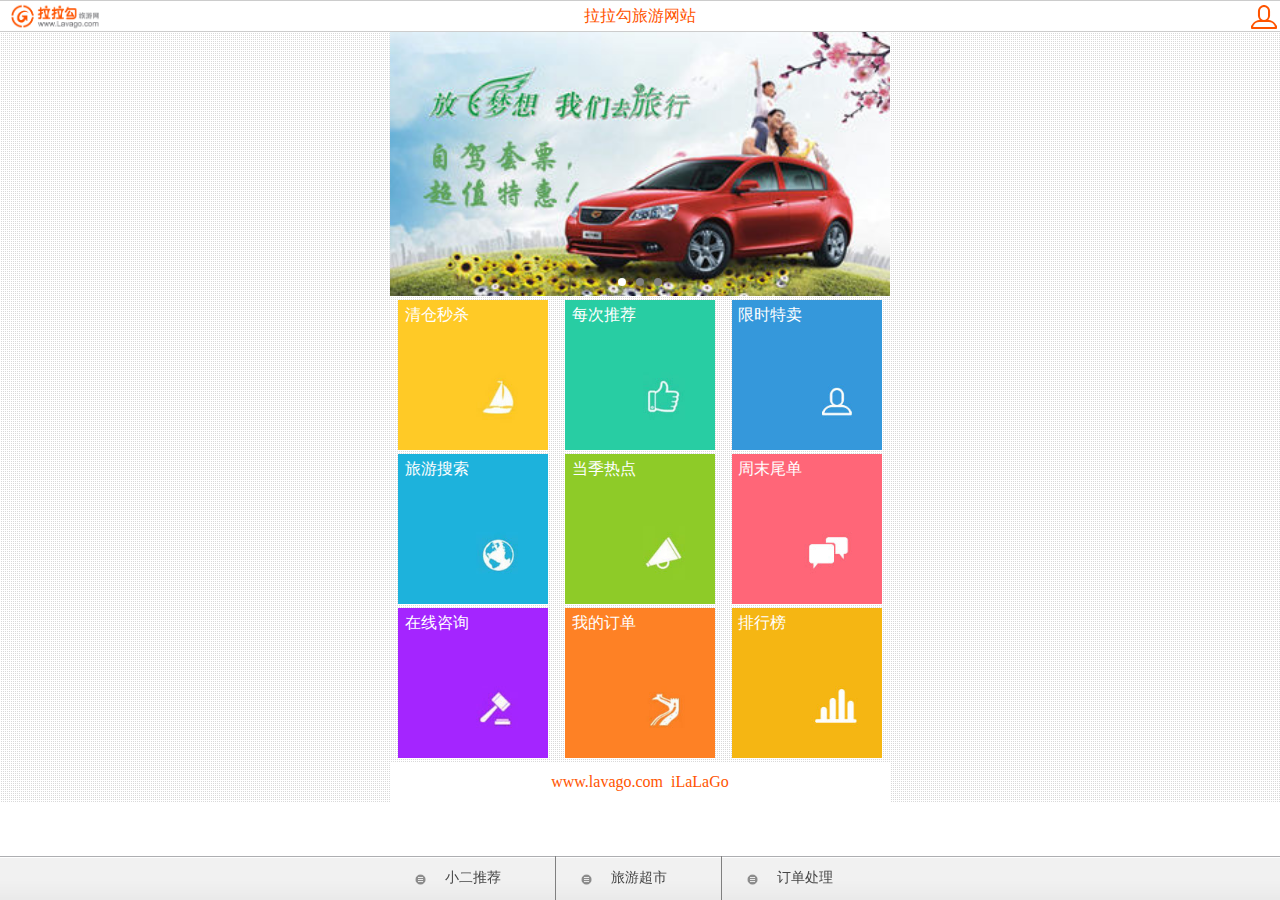
<file: index.html>
<!DOCTYPE html>
<html lang="en">
<head>
	<meta charset="UTF-8">
	<meta name="viewport" content="width=device-width,initial-scale=1,minimum-scale=1,maximum-scale=1,user-scalable=no" />
	<title>拉拉勾旅游网站首页</title>
	<link rel="stylesheet" type="text/css" href="css/swiper.min.css">
	<link rel="stylesheet" type="text/css" href="css/index.css">
</head>
<body>
<!-- 头部 -->
	<div class="header">
		<div class="logo"><img src="images/y_logomain.jpg" /></div>
		<div class="wenzi"><a href="#">拉拉勾旅游网站</a></div>
		<div class="user"><a href="login.html"><img src="images/userlogin.png" /></a></div>
	</div>
<!-- content -->
	<div class="content">
		<div class="banner">
			<div class="swiper-container swiper1">
			   	<div class="swiper-wrapper">
			    	<div class="swiper-slide"><a href="#"><img src="images/banner1.jpg" /></a></div>
					<div class="swiper-slide"><a href="#"><img src="images/banner2.jpg" /></a></div>
					<div class="swiper-slide"><a href="#"><img src="images/banner3.jpg" /></a></div>
				</div>
				<!-- 添加点点 -->
				<div class="swiper-pagination"></div>
			</div>
		</div>
		<div class="content_zj">
			<div><a href="miaosha.html"><span>清仓秒杀</span><img src="images/1.jpg" /></a></div>
			<div><a href="tuijian.html"><span>每次推荐</span><img src="images/2.jpg" /></a></div>
			<div><a href="xianshitemai.html"><span>限时特卖</span><img src="images/3.jpg" /></a></div>
		</div>
		<div class="content_zj">
			<div><a href="lvyousearch.html"><span>旅游搜索</span><img src="images/4.jpg" /></a></div>
			<div><a href="rendain.html"><span>当季热点</span><img src="images/5.jpg" /></a></div>
			<div><a href="zhoumoshuaidan.html"><span>周末尾单</span><img src="images/6.jpg" /></a></div>
		</div>
		<div class="content_zj">
			<div><a href="linezixun.html"><span>在线咨询</span><img src="images/7.jpg" /></a></div>
			<div><a href="login.html"><span>我的订单</span><img src="images/8.jpg" /></a></div>
			<div><a href="paihangbang.html"><span>排行榜</span><img src="images/9.jpg" /></a></div>
		</div>
		<div class="wangzhi">www.lavago.com&nbsp;&nbsp;iLaLaGo</div>
	</div>
	<div class="footer">
		<div class="menu">
			<div>
				<ul class="menu2">
					<li><a href="miaosha.html">清仓秒杀</a></li>
					<li><a href="tuijian.html">每次推荐</a></li>
					<li><a href="xianshitemai.html">限时特卖</a></li>
					<li><a href="lvyousearch.html">旅游搜索</a></li>
				</ul>
				<a href="#" class="menu1"><img src='images/coin.png'/>小二推荐</a>
			</div>
			<div class="menu_kk">
				<ul class="menu2">
					<li><a href="zijiatemai.html">自驾特卖</a></li>
					<li><a href="rendain.html">当季热点</a></li>
					<li><a href="xianshitemai.html">限时抢购</a></li>
										<li><a href="paihangbang.html">排行榜</a></li>
				</ul>
				<a href="#" class="menu1"><img src='images/coin.png'/>旅游超市</a>
			</div>
			<div>
				<ul class="menu2">
					<li><a href="linezixun.html">在线咨询</a></li>
					<li><a href="login.html">我的订单</a></li>
					<li><a href="paihangbang.html">排行榜</a></li>
					<li><a href="zhoumoshuaidan.html">周末尾单</a></li>
				</ul>
				<a href="#" class="menu1"><img src='images/coin.png'/>订单处理</a>
			</div>
		</div>
	</div>
	<div class="TOtop"><img src="images/toTop.png"></div>
	<div class="fotter"></div>
</body>
    <script type="text/javascript" src="js/swiper.jquery.min.js" ></script>
	<script type="text/javascript" src="js/swiper.min.js" ></script>
	<script type="text/javascript" src='js/ziding_jquery.js'></script>
	<script type="text/javascript" src='js/banner.js'></script>
</html>
</file>
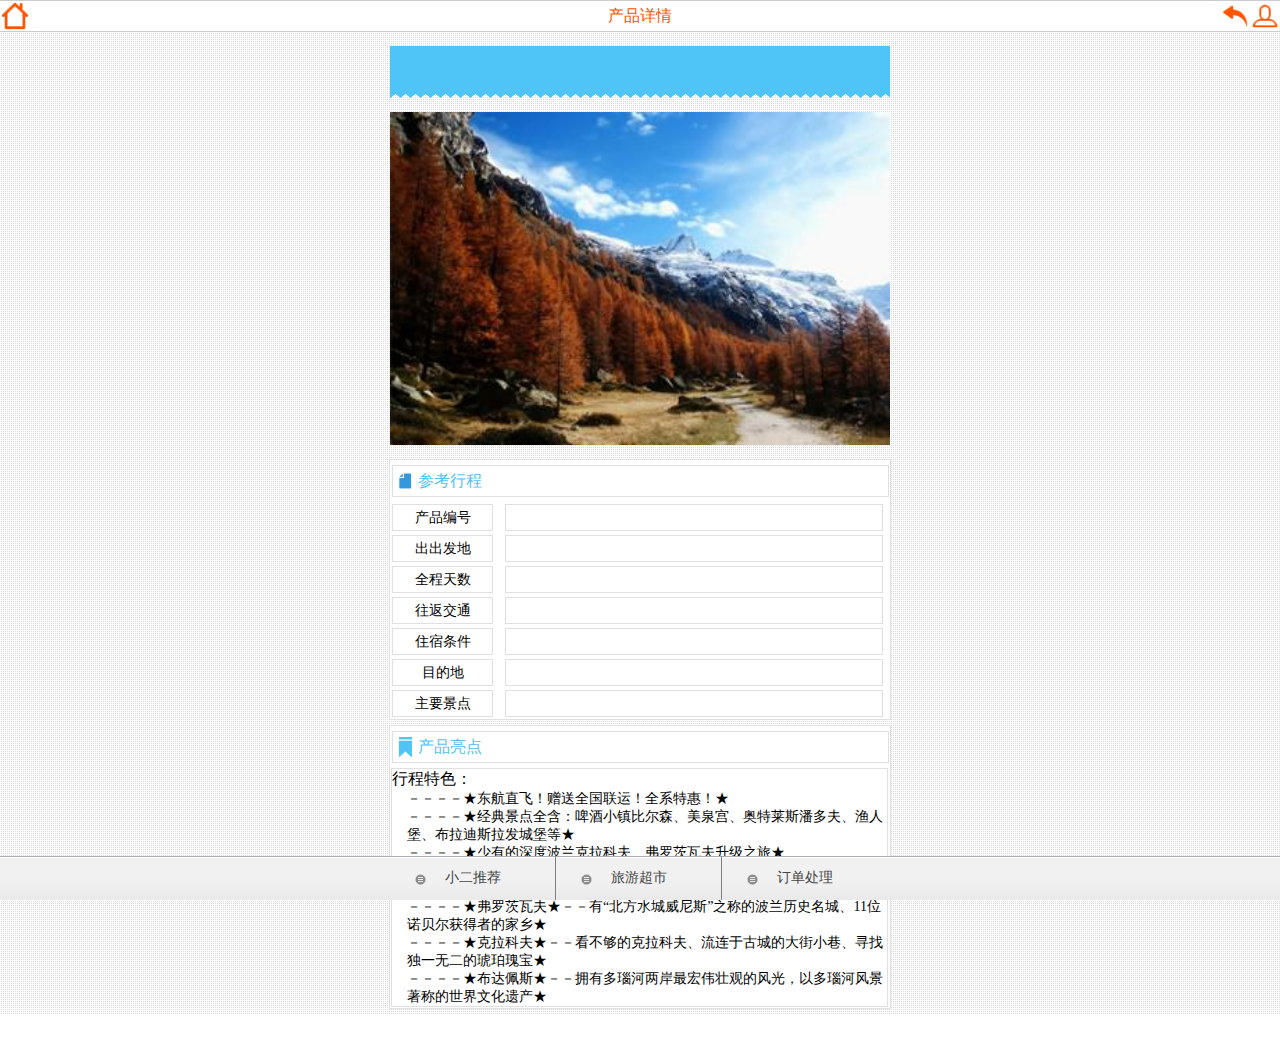
<file: changpin.html>
<!DOCTYPE html>
<html lang="en">
<head>
	<meta charset="UTF-8">
	<meta name="viewport" content="width=device-width,initial-scale=1,minimum-scale=1,maximum-scale=1,user-scalable=no" />
	<title>产品详情</title>
	<link rel="stylesheet" type="text/css" href="css/publiheader.css">
	<link rel="stylesheet" type="text/css" href="css/chanpin.css">
</head>
<body>
	<div class="header">
		<div class="logo"><a href="index.html"><img src="images/home.png" /></a></div>
		<div class="wenzi"><a href="#">产品详情</a></div>
		<div class="user"><a href="index.html"><img src="images/goback.png" /></a><a href="login.html"><img src="images/userlogin.png" /></a></div>
	</div>
<!-- content -->
	<div class="content">
		<div class="tilte"></div>
		<div class="tupain">
			<div class="tu">
				<a href="#"><img src="images/ms1.jpg" /></a>
			</div>
		</div>
		<ul class="lists">
			<li class="cp1"><span class="tb4"></span><a href="#">参考行程</a></li>
				<div class="cp2">
					<div class="cp2_2">
						<div class="cp2_left">产品编号</div>
						<div class="cp2_right"><a href="#"></a></div>
						<div class="cp2_left">出出发地</div>
						<div class="cp2_right"><a href="#"></a></div>
						<div class="cp2_left">全程天数</div>
						<div class="cp2_right"><a href="#"></a></div>
						<div class="cp2_left">往返交通</div>
						<div class="cp2_right"><a href="#"></a></div>
						<div class="cp2_left">住宿条件</div>
						<div class="cp2_right"><a href="#"></a></div>
						<div class="cp2_left">目的地</div>
						<div class="cp2_right"><a href="#"></a></div>
						<div class="cp2_left">主要景点</div>
						<div class="cp2_right"><a href="#"></a></div>
					</div>
				</div>
		</ul>
		<ul class="lists">
			<li class="cp1"><span class="tb2"></span><a href="#">产品亮点</a></li>
				<div class="cp2_1">
						<p>行程特色：</p>
						<p class="tese">
					  －－－－★东航直飞！赠送全国联运！全系特惠！★</br>
					  －－－－★经典景点全含：啤酒小镇比尔森、美泉宫、奥特莱斯潘多夫、渔人堡、布拉迪斯拉发城堡等★</br>
					  －－－－★少有的深度波兰克拉科夫、弗罗茨瓦夫升级之旅★</br>
					  －－－－★克鲁姆洛夫★－－探访欧洲最美中世纪古镇★</br>
					  －－－－★建筑博物馆布拉格★－－游历整座世界文化遗产城★</br>
					  －－－－★弗罗茨瓦夫★－－有“北方水城威尼斯”之称的波兰历史名城、11位诺贝尔获得者的家乡★</br>
					  －－－－★克拉科夫★－－看不够的克拉科夫、流连于古城的大街小巷、寻找独一无二的琥珀瑰宝★</br>
					  －－－－★布达佩斯★－－拥有多瑙河两岸最宏伟壮观的风光，以多瑙河风景著称的世界文化遗产★</p>
					</div>
				</div>
		</ul>
		<!-- 
		<ul class="lists">
			<li class="cp1"><span class="tb3"></span><a href="#">开班价格</a></li>
				<div class="cp2">
					<div class="cp2_2">
						<div class="cp2_left">gahfdahdfd</div>
						<div class="cp2_right">hdfhdfhaetjg</div>
					</div>
				</div>
			</li>
		</ul>
		<ul class="lists">
			<li class="cp1"><span class="tb4"></span><a href="#">参考行程</a></li>
				<div class="cp2">
					<div class="cp2_2">
						<div class="cp2_left">gahfdahdfd</div>
						<div class="cp2_right">hdfhdfhaetjg</div>
					</div>
				</div>
			</li>
		</ul> -->
	</div>
<!-- 底部 -->
	<div class="footer">
		<div class="menu">
			<div>
				<ul class="menu2">
					<li><a href="miaosha.html">清仓秒杀</a></li>
					<li><a href="tuijian.html">每次推荐</a></li>
					<li><a href="xianshitemai.html">限时特卖</a></li>
					<li><a href="lvyousearch.html">旅游搜索</a></li>
				</ul>
				<a href="#" class="menu1"><img src='images/coin.png'/>小二推荐</a>
			</div>
			<div class="menu_kk">
				<ul class="menu2">
					<li><a href="zijiatemai.html">自驾特卖</a></li>
					<li><a href="rendain.html">当季热点</a></li>
					<li><a href="xianshitemai.html">限时抢购</a></li>
										<li><a href="paihangbang.html">排行榜</a></li>
				</ul>
				<a href="#" class="menu1"><img src='images/coin.png'/>旅游超市</a>
			</div>
			<div>
				<ul class="menu2">
					<li><a href="linezixun.html">在线咨询</a></li>
					<li><a href="login.html">我的订单</a></li>
					<li><a href="paihangbang.html">排行榜</a></li>
					<li><a href="zhoumoshuaidan.html">周末尾单</a></li>
				</ul>
				<a href="#" class="menu1"><img src='images/coin.png'/>订单处理</a>
			</div>
		</div>
	</div>
	<div class="fotter"></div>
</body>
	<script type="text/javascript" src='js/ziding_jquery.js'></script>
	<script type="text/javascript" src='js/dibu.js'></script>
	<script type="text/javascript" src='data/chanpin.js'></script>
	<script type="text/javascript">
		// 	$('.cp1').click(function(){
		// 		var nums = $(".cp2_right").index();
		// 		$.each(chanpin, function(i,item) {
		// 			console.log(chanpin[nums]);
				
		// 	});
		// })
		// var i = $('.cp2_right');
		// $.each(chanpin,function(i,item) {
		// 	var ins = $("<a>"+item+"</a>");
		// 	$('.cp2_right').append(ins);

			
		// });
			var i = $('.cp2_right');
		$.each(chanpin,function(i,item) {
			// $.each(item,function(j,obj) {
				creat(i,chanpin.result[i]);
			// });
		});
		function creat(i,item){
			var newdiv = $('<div class="cp2_right"><a href="#">'+item[i]+'</a></div>');
			$('cp2_2').append()
		}
		
	
		
		
		
	</script>
</html>
</file>
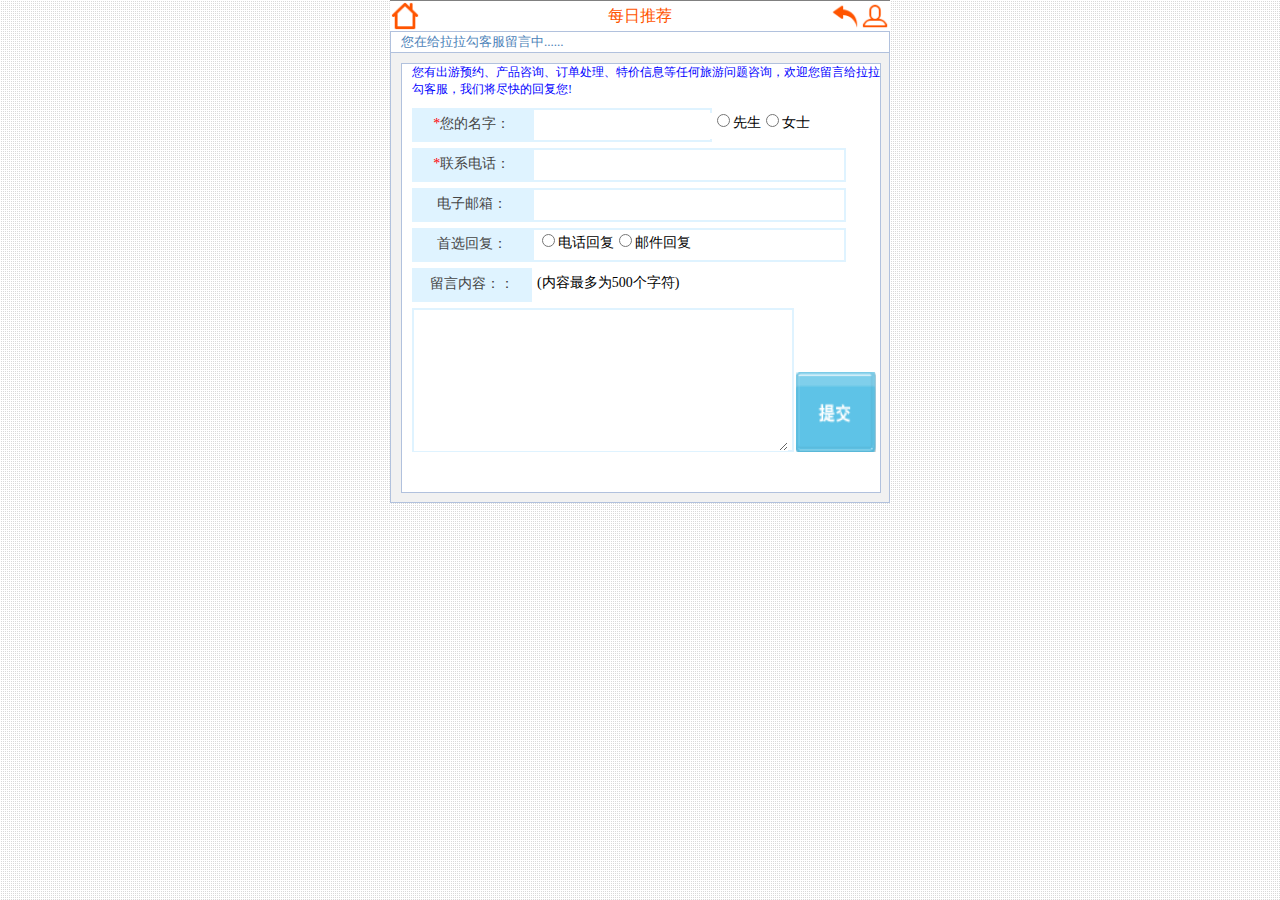
<file: linezixun.html>
<!DOCTYPE html>
<html lang="en">
<head>
	<meta charset="UTF-8">
	<meta name="viewport" content="width=device-width,initial-scale=1,minimum-scale=1,maximum-scale=1,user-scalable=no" />
	<title>在线留言</title>
	<link rel="stylesheet" type="text/css" href="css/linezixun.css">
</head>
<body>
<!-- 头部 -->
	<div class="bg">
		<div class="header">
			<div class="logo"><a href="index.html"><img src="images/home.png" /></a></div>
			<div class="wenzi"><a href="#">每日推荐</a></div>
			<div class="user"><a href="index.html"><img src="images/goback.png" /></a><a href="login.html"><img src="images/userlogin.png" /></a></div>
			<div class="zixuan">
			<div class="title"><a href="#">您在给拉拉勾客服留言中......</a></div>
				<div class="box">
					<div class="zi">您有出游预约、产品咨询、订单处理、特价信息等任何旅游问题咨询，欢迎您留言给拉拉勾客服，我们将尽快的回复您!</div>
					<div class="line">
						<div class="line_left"><span><font>*</font>您的名字：</span></div>
						<div class="inp1"><input type="text"></div>
						<div class="inp2"><input type="radio" name="sex" value="0">先生<input type="radio" name="sex" value="1">女士</div>
					</div>
					<div class="line">
						<div class="line_left"><span><font>*</font>联系电话：</span></div>
						<div class="inp1_1"><input type="text"></div>
					</div>
					<div class="line">
						<div class="line_left"><span>电子邮箱：</span></div>
						<div class="inp1_1"><input type="text"></div>
					</div>
					<div class="line">
						<div class="line_left"><span>首选回复：</span></div>
						<div class="inp1_1"><input type="text"></div>
						<div class="inp2_2"><input type="radio" name="sex" value="0">电话回复<input type="radio" name="sex" value="1">邮件回复</div>
					</div>
					<div class="line">
						<div class="line_left"><span>留言内容：：</span></div>
						<div class="inp2_2">(内容最多为500个字符)</div>
					</div>
					<div class="txt">
						<div class="tel">
							<textarea></textarea>
						</div>
						<div class="img"><img src="images/tj.gif"></div>
					</div>
				</div>
			</div>
		</div>
	</div>
</body>
</html>
</file>
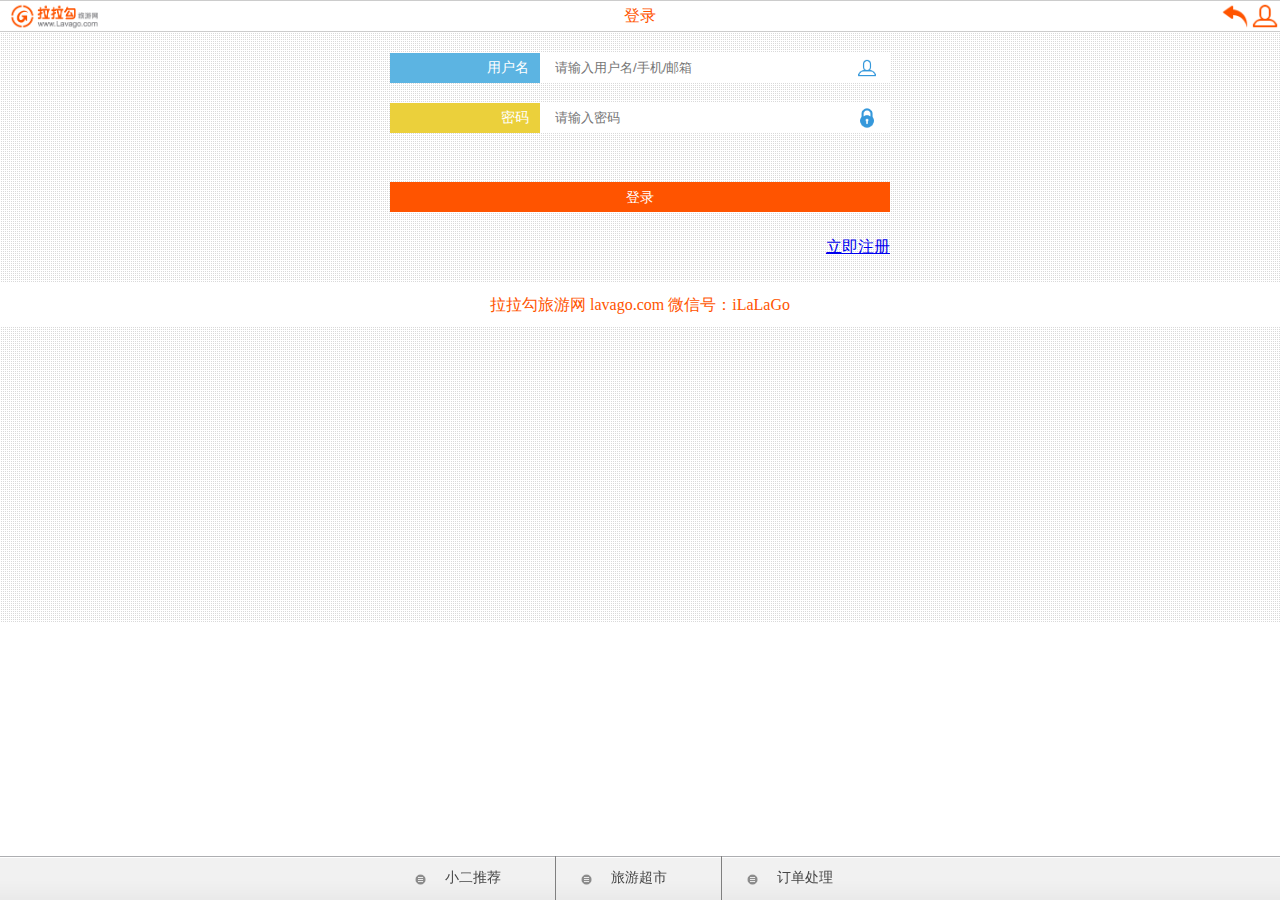
<file: login.html>
<!DOCTYPE html>
<html lang="en">
<head>
	<meta charset="UTF-8">
	<meta name="viewport" content="width=device-width,initial-scale=1,minimum-scale=1,maximum-scale=1,user-scalable=no" />
	<title>我的订单</title>
	<link rel="stylesheet" type="text/css" href="css/publiheader.css">
	<link rel="stylesheet" type="text/css" href="css/login.css">
</head>
<body>
<!-- 头部 -->
	<div class="header">
		<div class="logo"><a href="index.html"><img src="images/y_logomain.jpg" /></a></div>
		<div class="wenzi"><a href="#">登录</a></div>
		<div class="user"><a href="index.html"><img src="images/goback.png" /></a><a href="#"><img src="images/userlogin.png" /></a></div>
	</div>
<!-- content -->
	<div class="content">
	<ul class="info">
		<li ><div class="users"><span>用户名</span><input type="text" placeholder="请输入用户名/手机/邮箱"></div><span class="login"><img src="images/login.png"></span></li>
		<li><div class="pwd"><span>密码</span><input type="text" placeholder="请输入密码"></div><span class="pwdl"><img src="images/lock.png"></span></li>
		<li class="denglu"><a href="#">登录</a></li>
		<li class="zhuce"><a href="zhuce.html">立即注册</a></li>
	</ul>
	<!--  -->
		<div class="tz">
			<div class="tzcon">
				<a href="index.html">拉拉勾旅游网 lavago.com 微信号：iLaLaGo</a>
			</div>
		</div>
	</div>
<!-- 底部 -->
	<div class="footer">
		<div class="menu">
			<div>
				<ul class="menu2">
					<li><a href="miaosha.html">清仓秒杀</a></li>
					<li><a href="tuijian.html">每次推荐</a></li>
					<li><a href="xianshitemai.html">限时特卖</a></li>
					<li><a href="lvyousearch.html">旅游搜索</a></li>
				</ul>
				<a href="#" class="menu1"><img src='images/coin.png'/>小二推荐</a>
			</div>
			<div class="menu_kk">
				<ul class="menu2">
					<li><a href="zijiatemai.html">自驾特卖</a></li>
					<li><a href="rendain.html">当季热点</a></li>
					<li><a href="xianshitemai.html">限时抢购</a></li>
										<li><a href="paihangbang.html">排行榜</a></li>
				</ul>
				<a href="#" class="menu1"><img src='images/coin.png'/>旅游超市</a>
			</div>
			<div>
				<ul class="menu2">
					<li><a href="linezixun.html">在线咨询</a></li>
					<li><a href="login.html">我的订单</a></li>
					<li><a href="paihangbang.html">排行榜</a></li>
					<li><a href="zhoumoshuaidan.html">周末尾单</a></li>
				</ul>
				<a href="#" class="menu1"><img src='images/coin.png'/>订单处理</a>
			</div>
		</div>
	</div>
</body>
</html>
</file>
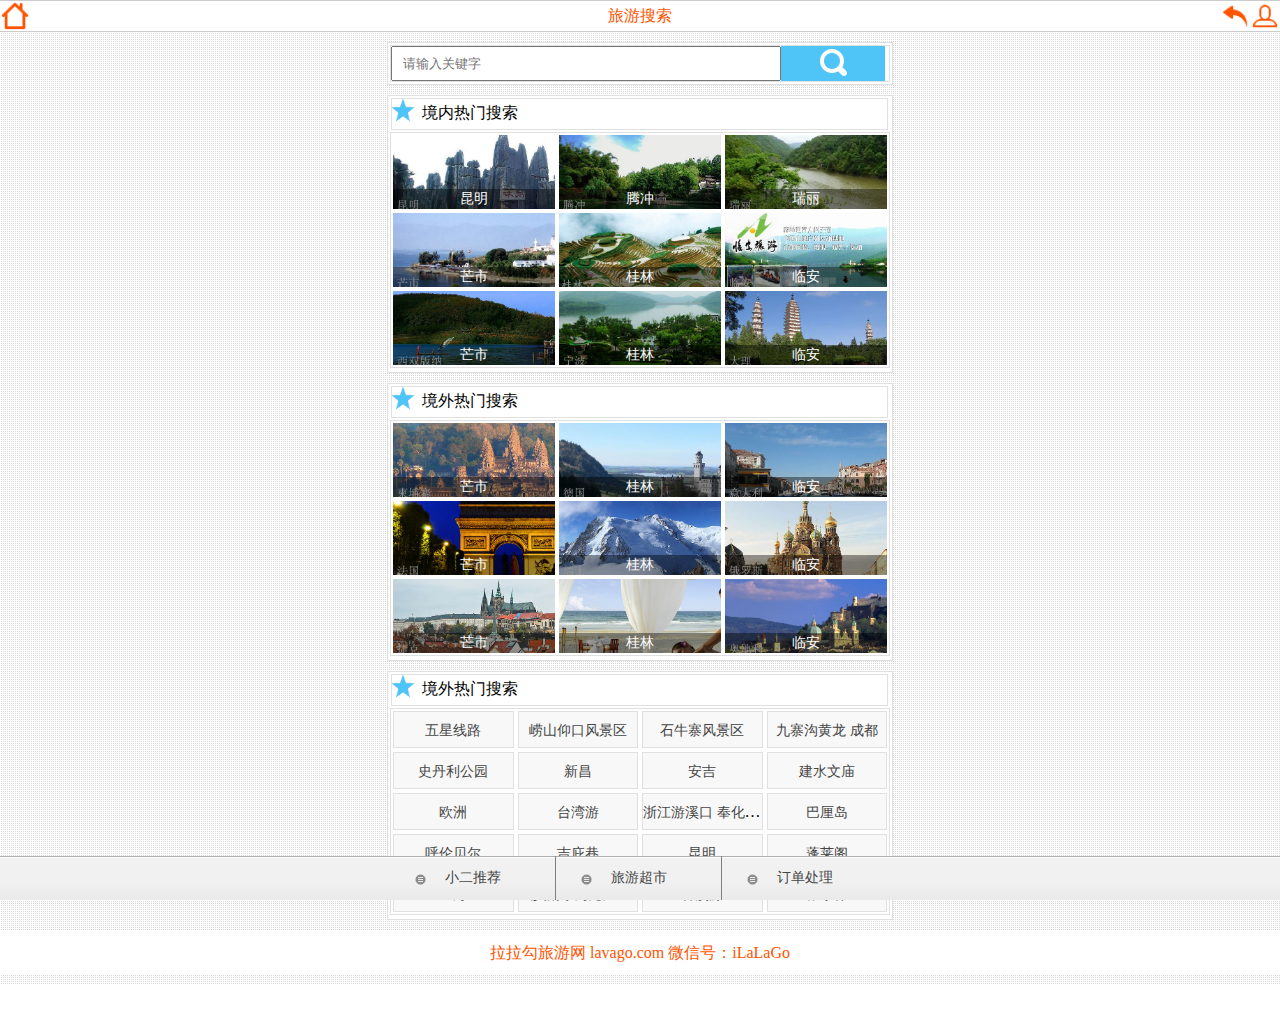
<file: lvyousearch.html>
<!DOCTYPE html>
<html lang="en">
<head>
	<meta charset="UTF-8">
	<meta name="viewport" content="width=device-width,initial-scale=1,minimum-scale=1,maximum-scale=1,user-scalable=no" />
	<title>旅游搜索</title>
	<link rel="stylesheet" type="text/css" href="css/lvyousearch.css">
	<link rel="stylesheet" type="text/css" href="css/publiheader.css">
</head>
<body>
	<div class="header">
		<div class="logo"><a href="index.html"><img src="images/home.png" /></a></div>
		<div class="wenzi"><a href="#">旅游搜索</a></div>
		<div class="user"><a href="index.html"><img src="images/goback.png" /></a><a href="login.html"><img src="images/userlogin.png" /></a></div>
	</div>
	<!-- content -->
	<div class="content">
		<div class="search">
			<div class="box">
				<input type="text" placeholder="请输入关键字">
				<div class="search_right"><img src="images/search4.png" /></div>
			</div>
		</div>
		<div class="search_box">
			<div class="title"><img src="images/hot.png"><span>境内热门搜索</span></div>
			<div class="search1">
				<div class="line">
					<a href="#"><div class="img"><img src="images/seach1.jpg"><span>昆明</span></div></a>
					<a href="#"><div class="img"><img src="images/search2.jpg"><span>腾冲</span></div></a>
					<a href="#"><div class="img"><img src="images/seach3.jpg"><span>瑞丽</span></div></a>
				</div>
				<div class="line">
					<a href="#"><div class="img"><img src="images/search4.jpg"><span>芒市</span></div></a>
					<a href="#"><div class="img"><img src="images/search5.jpg"><span>桂林</span></div></a>
					<a href="#"><div class="img"><img src="images/search6.jpg"><span>临安</span></div></a>
				</div>
				<div class="line">
					<a href="#"><div class="img"><img src="images/search7.jpg"><span>芒市</span></div></a>
					<a href="#"><div class="img"><img src="images/search8.jpg"><span>桂林</span></div></a>
					<a href="#"><div class="img"><img src="images/search9.jpg"><span>临安</span></div></a>
				</div>
			</div>
		</div>
		<div class="search_box">
			<div class="title"><img src="images/hot.png"><span>境外热门搜索</span></div>
			<div class="search1">
				<div class="line">
					<a href="#"><div class="img"><img src="images/search10.jpg"><span>芒市</span></div></a>
					<a href="#"><div class="img"><img src="images/search11.jpg"><span>桂林</span></div></a>
					<a href="#"><div class="img"><img src="images/search12.jpg"><span>临安</span></div></a>
				</div>
				<div class="line">
					<a href="#"><div class="img"><img src="images/search13.jpg"><span>芒市</span></div></a>
					<a href="#"><div class="img"><img src="images/search14.jpg"><span>桂林</span></div></a>
					<a href="#"><div class="img"><img src="images/search15.jpg"><span>临安</span></div></a>
				</div>
				<div class="line">
					<a href="#"><div class="img"><img src="images/search16.jpg"><span>芒市</span></div></a>
					<a href="#"><div class="img"><img src="images/search17.jpg"><span>桂林</span></div></a>
					<a href="#"><div class="img"><img src="images/search18.jpg"><span>临安</span></div></a>
				</div>
			</div>
		</div>
		<div class="search_box">
			<div class="title"><img src="images/hot.png"><span>境外热门搜索</span></div>
			<div class="search1">
				<div class="line_1">
					<div><a href="#">五星线路</a></div>
					<div><a href="#">崂山仰口风景区</a></div>
					<div><a href="#">石牛寨风景区</a></div>
					<div><a href="#">九寨沟黄龙 成都</a></div>
				</div>
				<div class="line_1">
					<div><a href="#">史丹利公园</a></div>
					<div><a href="#">新昌</a></div>
					<div><a href="#">安吉</a></div>
					<div><a href="#">建水文庙</a></div>
				</div>
				<div class="line_1">
					<div><a href="#">欧洲</a></div>
					<div><a href="#">台湾游</a></div>
					<div class="over"><a href="#">浙江游溪口 奉化 宁波 三日游</a></div>
					<div><a href="#">巴厘岛</a></div>
				</div>
				<div class="line_1">
					<div><a href="#">呼伦贝尔</a></div>
					<div><a href="#">吉庇巷</a></div>
					<div><a href="#">昆明</a></div>
					<div><a href="#">蓬莱阁</a></div>
				</div>
				<div class="line_1">
					<div><a href="#">上海</a></div>
					<div class="over"><a href="#">武义清水湾沁温泉凡尔赛宫</a></div>
					<div><a href="#">香溪源</a></div>
					<div><a href="#">张家界</a></div>
				</div>
			</div>
		</div>
		<div class="tz">
			<div class="tzcon">
				<a href="index.html">拉拉勾旅游网 lavago.com 微信号：iLaLaGo</a>
			</div>
		</div>
	</div>
	<!-- 底部 -->
	<div class="footer">
		<div class="menu">
			<div>
				<ul class="menu2">
					<li><a href="miaosha.html">清仓秒杀</a></li>
					<li><a href="tuijian.html">每次推荐</a></li>
					<li><a href="xianshitemai.html">限时特卖</a></li>
					<li><a href="lvyousearch.html">旅游搜索</a></li>
				</ul>
				<a href="#" class="menu1"><img src='images/coin.png'/>小二推荐</a>
			</div>
			<div class="menu_kk">
				<ul class="menu2">
					<li><a href="zijiatemai.html">自驾特卖</a></li>
					<li><a href="rendain.html">当季热点</a></li>
					<li><a href="xianshitemai.html">限时抢购</a></li>
										<li><a href="paihangbang.html">排行榜</a></li>
				</ul>
				<a href="#" class="menu1"><img src='images/coin.png'/>旅游超市</a>
			</div>
			<div>
				<ul class="menu2">
					<li><a href="linezixun.html">在线咨询</a></li>
					<li><a href="login.html">我的订单</a></li>
					<li><a href="paihangbang.html">排行榜</a></li>
					<li><a href="zhoumoshuaidan.html">周末尾单</a></li>
				</ul>
				<a href="#" class="menu1"><img src='images/coin.png'/>订单处理</a>
			</div>
		</div>
	</div>
	<div class="fotter"></div>
</body>
	<script type="text/javascript" src='js/ziding_jquery.js'></script>
	<script type="text/javascript" src='js/dibu.js'></script>
</html>
</file>
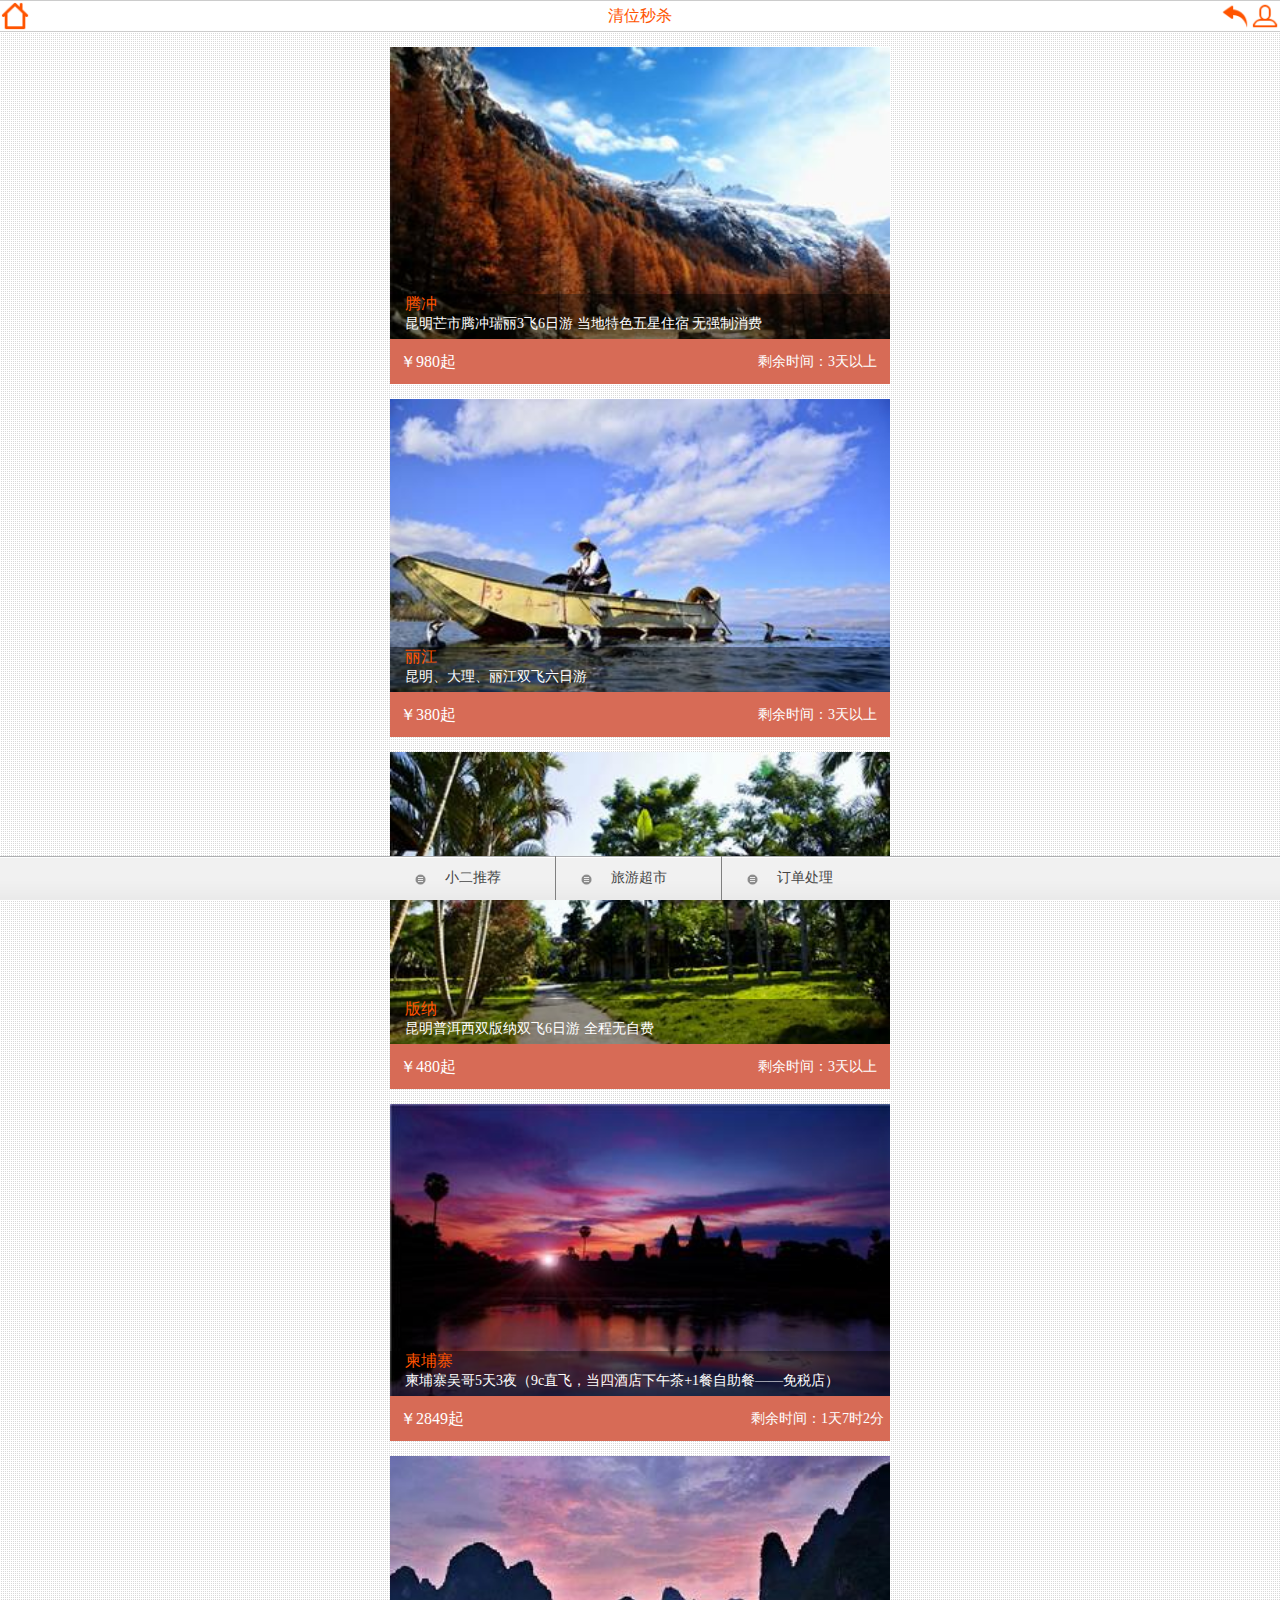
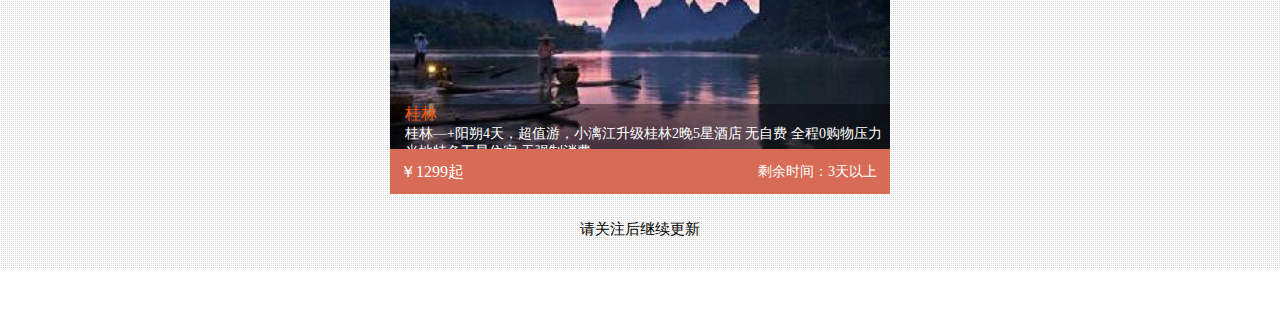
<file: miaosha.html>
<!DOCTYPE html>
<html lang="en">
<head>
	<meta charset="UTF-8">
	<meta name="viewport" content="width=device-width,initial-scale=1,minimum-scale=1,maximum-scale=1,user-scalable=no" />
	<title>清位秒杀</title>
	<link rel="stylesheet" type="text/css" href="css/miaosha.css">
	<link rel="stylesheet" type="text/css" href="css/publiheader.css">
</head>
<body>
	<div class="header">
		<div class="logo"><a href="index.html"><img src="images/home.png" /></a></div>
		<div class="wenzi"><a href="#">清位秒杀</a></div>
		<div class="user"><a href="index.html"><img src="images/goback.png" /></a><a href="login.html"><img src="images/userlogin.png" /></a></div>
	</div>
	<!-- content -->
	<div class="content">
		<ul class="ms">
			<li>
				<a href="#"><img src="images/ms1.jpg" /></a>
				<div class="jieshao">
					<span>腾冲</span>
					<p>昆明芒市腾冲瑞丽3飞6日游 当地特色五星住宿 无强制消费</p>
				</div>
				<div class="jiage">
					<div class="jiage_left"><p>￥980起</p></div>
					<div class="jiage_right">剩余时间：3天以上</div>
				</div>
			</li>
			<li>
				<a href="#"><img src="images/ms2.jpg" /></a>
				<div class="jieshao">
					<span>丽江</span>
					<p>昆明、大理、丽江双飞六日游</p>
				</div>
				<div class="jiage">
					<div class="jiage_left"><p>￥380起</p></div>
					<div class="jiage_right">剩余时间：3天以上</div>
				</div>
			</li>
			<li>
				<a href="#"><img src="images/ms3.jpg" /></a>
				<div class="jieshao">
					<span>版纳</span>
					<p>昆明普洱西双版纳双飞6日游 全程无自费</p>
				</div>
				<div class="jiage">
					<div class="jiage_left"><p>￥480起</p></div>
					<div class="jiage_right">剩余时间：3天以上</div>
				</div>
			</li>
			<li>
				<a href="#"><img src="images/ms4.jpg" /></a>
				<div class="jieshao">
					<span>柬埔寨</span>
					<p>柬埔寨吴哥5天3夜（9c直飞，当四酒店下午茶+1餐自助餐——免税店）</p>
				</div>
				<div class="jiage">
					<div class="jiage_left"><p>￥2849起</p></div>
					<div class="jiage_right">剩余时间：1天7时2分20秒</div>
				</div>
			</li>
			<li>
				<a href="#"><img src="images/ms5.jpg" /></a>
				<div class="jieshao">
					<span>桂林</span>
					<p>桂林—+阳朔4天，超值游，小漓江升级桂林2晚5星酒店 无自费 全程0购物压力 当地特色五星住宿 无强制消费</p>
				</div>
				<div class="jiage">
					<div class="jiage_left"><p>￥1299起</p></div>
					<div class="jiage_right">剩余时间：3天以上</div>
				</div>
			</li>
		</ul>
		<div class="guanzhu">请关注后继续更新</div>
	</div>
	<!-- 底部 -->
	<div class="footer">
		<div class="menu">
			<div>
				<ul class="menu2">
					<li><a href="miaosha.html">清仓秒杀</a></li>
					<li><a href="tuijian.html">每次推荐</a></li>
					<li><a href="xianshitemai.html">限时特卖</a></li>
					<li><a href="lvyousearch.html">旅游搜索</a></li>
				</ul>
				<a href="#" class="menu1"><img src='images/coin.png'/>小二推荐</a>
			</div>
			<div class="menu_kk">
				<ul class="menu2">
					<li><a href="zijiatemai.html">自驾特卖</a></li>
					<li><a href="rendain.html">当季热点</a></li>
					<li><a href="xianshitemai.html">限时抢购</a></li>
										<li><a href="paihangbang.html">排行榜</a></li>
				</ul>
				<a href="#" class="menu1"><img src='images/coin.png'/>旅游超市</a>
			</div>
			<div>
				<ul class="menu2">
					<li><a href="linezixun.html">在线咨询</a></li>
					<li><a href="login.html">我的订单</a></li>
					<li><a href="paihangbang.html">排行榜</a></li>
					<li><a href="zhoumoshuaidan.html">周末尾单</a></li>
				</ul>
				<a href="#" class="menu1"><img src='images/coin.png'/>订单处理</a>
			</div>
		</div>
	</div>
	<div class="fotter"></div>
</body>
	<script type="text/javascript" src='js/ziding_jquery.js'></script>
	<script type="text/javascript" src='js/dibu.js'></script>
</html>
</file>
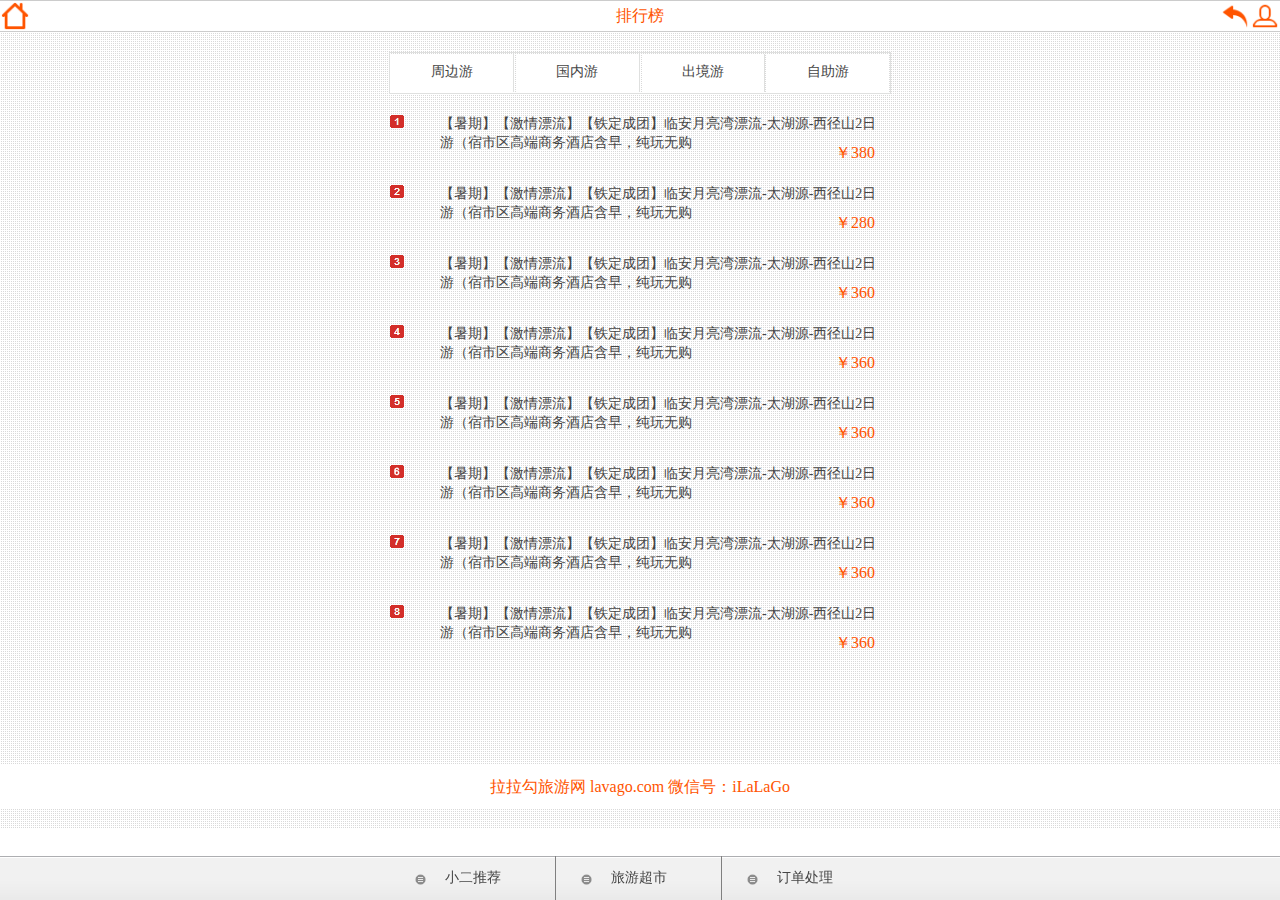
<file: paihangbang.html>
<!DOCTYPE html>
<html lang="en">
<head>
	<meta charset="UTF-8">
	<title>排行榜</title>
	<meta name="viewport" content="width=device-width,initial-scale=1,minimum-scale=1,maximum-scale=1,user-scalable=no" />
	<link rel="stylesheet" type="text/css" href="css/publiheader.css">
	<link rel="stylesheet" type="text/css" href="css/panghangpang.css">
</head>
<body>
<!-- 头部 -->
	<div class="header">
		<div class="logo"><a href="index.html"><img src="images/home.png" /></a></div>
		<div class="wenzi"><a href="index.html">排行榜</a></div>
		<div class="user"><a href="index.html"><img src="images/goback.png" /></a><a href="login.html"><img src="images/userlogin.png" /></a></div>
	</div>
<!-- content -->
	<div class="content">
		<ul class="liebiao">
			<li><a href="#">周边游</a></li>
			<li><a href="#">国内游</a></li>
			<li><a href="#">出境游</a></li>
			<li class="zizu"><a href="#">自助游</a></li>
		</ul>
		<ul class="list">
			<li>
				<div class="img">
					<img src="images/m1.gif" />
				</div>
				<div class="miaosu">
					<a href="#">【暑期】【激情漂流】【铁定成团】临安月亮湾漂流-太湖源-西径山2日游（宿市区高端商务酒店含早，纯玩无购</a>
				</div>
				<span>￥380</span>
			</li>
			<li>
				<div class="img">
					<img src="images/m2.gif" />
				</div>
				<div class="miaosu">
					<a href="#">【暑期】【激情漂流】【铁定成团】临安月亮湾漂流-太湖源-西径山2日游（宿市区高端商务酒店含早，纯玩无购</a>
				</div>
				<span>￥280</span>
			</li>
			<li>
				<div class="img">
					<img src="images/m3.gif" />
				</div>
				<div class="miaosu">
					<a href="#">【暑期】【激情漂流】【铁定成团】临安月亮湾漂流-太湖源-西径山2日游（宿市区高端商务酒店含早，纯玩无购</a>
				</div>
				<span>￥360</span>
			</li>
			<li>
				<div class="img">
					<img src="images/m4.gif" />
				</div>
				<div class="miaosu">
					<a href="#">【暑期】【激情漂流】【铁定成团】临安月亮湾漂流-太湖源-西径山2日游（宿市区高端商务酒店含早，纯玩无购</a>
				</div>
				<span>￥360</span>
			</li>
			<li>
				<div class="img">
					<img src="images/m5.gif" />
				</div>
				<div class="miaosu">
					<a href="#">【暑期】【激情漂流】【铁定成团】临安月亮湾漂流-太湖源-西径山2日游（宿市区高端商务酒店含早，纯玩无购</a>
				</div>
				<span>￥360</span>
			</li>
			<li>
				<div class="img">
					<img src="images/m6.gif" />
				</div>
				<div class="miaosu">
					<a href="#">【暑期】【激情漂流】【铁定成团】临安月亮湾漂流-太湖源-西径山2日游（宿市区高端商务酒店含早，纯玩无购</a>
				</div>
				<span>￥360</span>
			</li>
			<li>
				<div class="img">
					<img src="images/m7.gif" />
				</div>
				<div class="miaosu">
					<a href="#">【暑期】【激情漂流】【铁定成团】临安月亮湾漂流-太湖源-西径山2日游（宿市区高端商务酒店含早，纯玩无购</a>
				</div>
				<span>￥360</span>
			</li>
			<li>
				<div class="img">
					<img src="images/m8.gif" />
				</div>
				<div class="miaosu">
					<a href="#">【暑期】【激情漂流】【铁定成团】临安月亮湾漂流-太湖源-西径山2日游（宿市区高端商务酒店含早，纯玩无购</a>
				</div>
				<span>￥360</span>
			</li>
		</ul>
		<div class="tz">
			<div class="tzcon">
				<a href="index.html">拉拉勾旅游网 lavago.com 微信号：iLaLaGo</a>
			</div>
		</div>
	</div>
<!-- 底部 -->
	<div class="footer">
		<div class="menu">
			<div>
				<ul class="menu2">
					<li><a href="miaosha.html">清仓秒杀</a></li>
					<li><a href="tuijian.html">每次推荐</a></li>
					<li><a href="xianshitemai.html">限时特卖</a></li>
					<li><a href="lvyousearch.html">旅游搜索</a></li>
				</ul>
				<a href="#" class="menu1"><img src='images/coin.png'/>小二推荐</a>
			</div>
			<div class="menu_kk">
				<ul class="menu2">
					<li><a href="zijiatemai.html">自驾特卖</a></li>
					<li><a href="rendain.html">当季热点</a></li>
					<li><a href="xianshitemai.html">限时抢购</a></li>
										<li><a href="paihangbang.html">排行榜</a></li>
				</ul>
				<a href="#" class="menu1"><img src='images/coin.png'/>旅游超市</a>
			</div>
			<div>
				<ul class="menu2">
					<li><a href="linezixun.html">在线咨询</a></li>
					<li><a href="login.html">我的订单</a></li>
					<li><a href="paihangbang.html">排行榜</a></li>
					<li><a href="zhoumoshuaidan.html">周末尾单</a></li>
				</ul>
				<a href="#" class="menu1"><img src='images/coin.png'/>订单处理</a>
			</div>
		</div>
	</div>
	<div class="fotter"></div>
</body>
	<script type="text/javascript" src='js/ziding_jquery.js'></script>
	<script type="text/javascript" src='js/dibu.js'></script>
	<script type="text/javascript" src='data/panghang.js'></script>
	<script type="text/javascript">
		$('.liebiao li').click(function(){
			$('.list').empty();
			var index = $(this).index();
			$.each(list.result[index], function(i,item) {
				var li = $('<li>\
				<div class="img">\
					<img src="'+item.img+'" />\
				</div>\
				<div class="miaosu">\
					<a href="#">'+item.ms+'</a>\
				</div>\
				<span>'+item.price+'</span>\
			</li>')
			$('.list').append(li);
			});
	})
	</script>
	
</html>
</file>
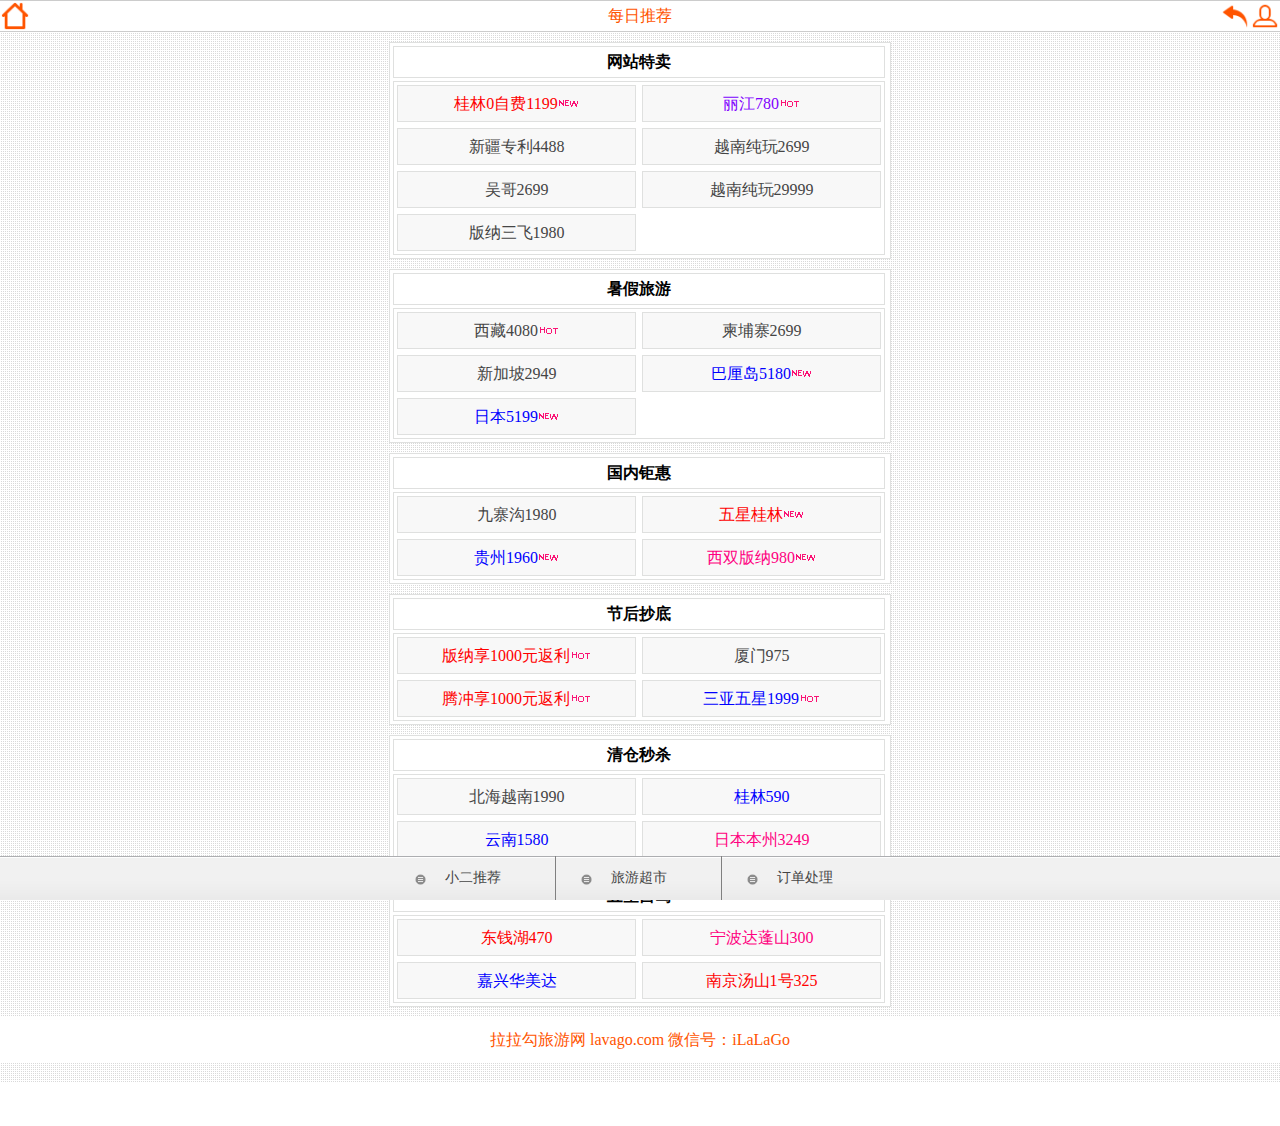
<file: rendain.html>
<!DOCTYPE html>
<html lang="en">
<head>
	<meta charset="UTF-8">
	<title>当季热点</title>
	<meta name="viewport" content="width=device-width,initial-scale=1,minimum-scale=1,maximum-scale=1,user-scalable=no" />
	<link rel="stylesheet" type="text/css" href="css/publiheader.css">
	<link rel="stylesheet" type="text/css" href="css/rendian.css">

</head>
<body>
<!-- 头部 -->
	<div class="header">
		<div class="logo"><a href="index.html"><img src="images/home.png" /></a></div>
		<div class="wenzi"><a href="#">每日推荐</a></div>
		<div class="user"><a href="index.html"><img src="images/goback.png" /></a><a href="login.html"><img src="images/userlogin.png" /></a></div>
	</div>
<!-- conttent -->
	<div class="content">
		<div class="r1">
			<div class="title"><a href="#">网站特卖</a></div>
			<ul class="r1_ul">
				<li><a href="#" style="color: red">桂林0自费1199<img src="images/rd2.gif"></a></li>
				<li><a href="#" style="color: #8000FF">丽江780<img src="images/rd1.gif"></a></li>
				<li><a href="#">新疆专利4488</a></li>
				<li><a href="#">越南纯玩2699</a></li>
				<li><a href="#">吴哥2699</a></li>
				<li><a href="#">越南纯玩29999</a></li>
				<li><a href="#">版纳三飞1980</a></li>
			</ul>				
		</div>
		<div class="r1">
			<div class="title"><a href="#">暑假旅游</a></div>
			<ul class="r1_ul">
				<li><a href="#" style="color: red>欧洲10599</a></li>
				<li><a href="#" style="color: #00FFFF">西藏4080<img src="images/rd1.gif"></a></li>
				<li><a href="#">柬埔寨2699</a></li>
				<li><a href="#">新加坡2949</a></li>
				<li><a href="#" style="color: #0000FF">巴厘岛5180<img src="images/rd2.gif"></a></li>
				<li><a href="#" style="color: #0000FF">日本5199<img src="images/rd2.gif"></a></li>
			</ul>				
		</div>
		<div class="r1">
			<div class="title"><a href="#">国内钜惠</a></div>
			<ul class="r1_ul">
				<li><a href="#">九寨沟1980</a></li>
				<li><a href="#" style="color: red">五星桂林<img src="images/rd2.gif"></a></li>
				<li><a href="#" style="color: #0000FF">贵州1960<img src="images/rd2.gif"></a></li>
				<li><a href="#" style="color: #FF0080">西双版纳980<img src="images/rd2.gif"></a></li>
			</ul>				
		</div>
		<div class="r1">
			<div class="title"><a href="#">节后抄底</a></div>
			<ul class="r1_ul">
				<li><a href="#" style="color: red" >版纳享1000元返利<img src="images/rd1.gif"></a></li>
				<li><a href="#">厦门975</a></li>
				<li><a href="#" style="color: red">腾冲享1000元返利<img src="images/rd1.gif"/>
				</a></li>
				<li><a href="#" style="color: #0000FF">三亚五星1999<img src="images/rd1.gif"></a></li>
			</ul>				
		</div>
		<div class="r1">
			<div class="title"><a href="#">清仓秒杀</a></div>
			<ul class="r1_ul">
				<li><a href="#">北海越南1990</a></li>
				<li><a href="#" style="color: #0000FF">桂林590</a></li>
				<li><a href="#" style="color: #0000FF">云南1580</a></li>
				<li><a href="#" style="color: #FF0080">日本本州3249</a></li>
			</ul>				
		</div>
		<div class="r1">
			<div class="title"><a href="#">五星自驾</a></div>
			<ul class="r1_ul">
				<li><a href="#" style="color: red">东钱湖470</a></li>
				<li><a href="#" style="color: #FF0080">宁波达蓬山300</a></li>
				<li><a href="#" style="color: #0000FF">嘉兴华美达</a></li>
				<li><a href="#" style="color: red">南京汤山1号325</a></li>
			</ul>				
		</div>
		<div class="tz">
			<div class="tzcon">
				<a href="index.html">拉拉勾旅游网 lavago.com 微信号：iLaLaGo</a>
			</div>
		</div>
	</div>
<!-- 底部 -->
	<div class="footer">
		<div class="menu">
			<div>
				<ul class="menu2">
					<li><a href="miaosha.html">清仓秒杀</a></li>
					<li><a href="tuijian.html">每次推荐</a></li>
					<li><a href="xianshitemai.html">限时特卖</a></li>
					<li><a href="lvyousearch.html">旅游搜索</a></li>
				</ul>
				<a href="#" class="menu1"><img src='images/coin.png'/>小二推荐</a>
			</div>
			<div class="menu_kk">
				<ul class="menu2">
					<li><a href="zijiatemai.html">自驾特卖</a></li>
					<li><a href="rendain.html">当季热点</a></li>
					<li><a href="xianshitemai.html">限时抢购</a></li>
										<li><a href="paihangbang.html">排行榜</a></li>
				</ul>
				<a href="#" class="menu1"><img src='images/coin.png'/>旅游超市</a>
			</div>
			<div>
				<ul class="menu2">
					<li><a href="linezixun.html">在线咨询</a></li>
					<li><a href="login.html">我的订单</a></li>
					<li><a href="paihangbang.html">排行榜</a></li>
					<li><a href="zhoumoshuaidan.html">周末尾单</a></li>
				</ul>
				<a href="#" class="menu1"><img src='images/coin.png'/>订单处理</a>
			</div>
		</div>
	</div>
	<div class="fotter"></div>
</body>
	<script type="text/javascript" src='js/ziding_jquery.js'></script>
	<script type="text/javascript" src='js/dibu.js'></script>
</html>
</file>
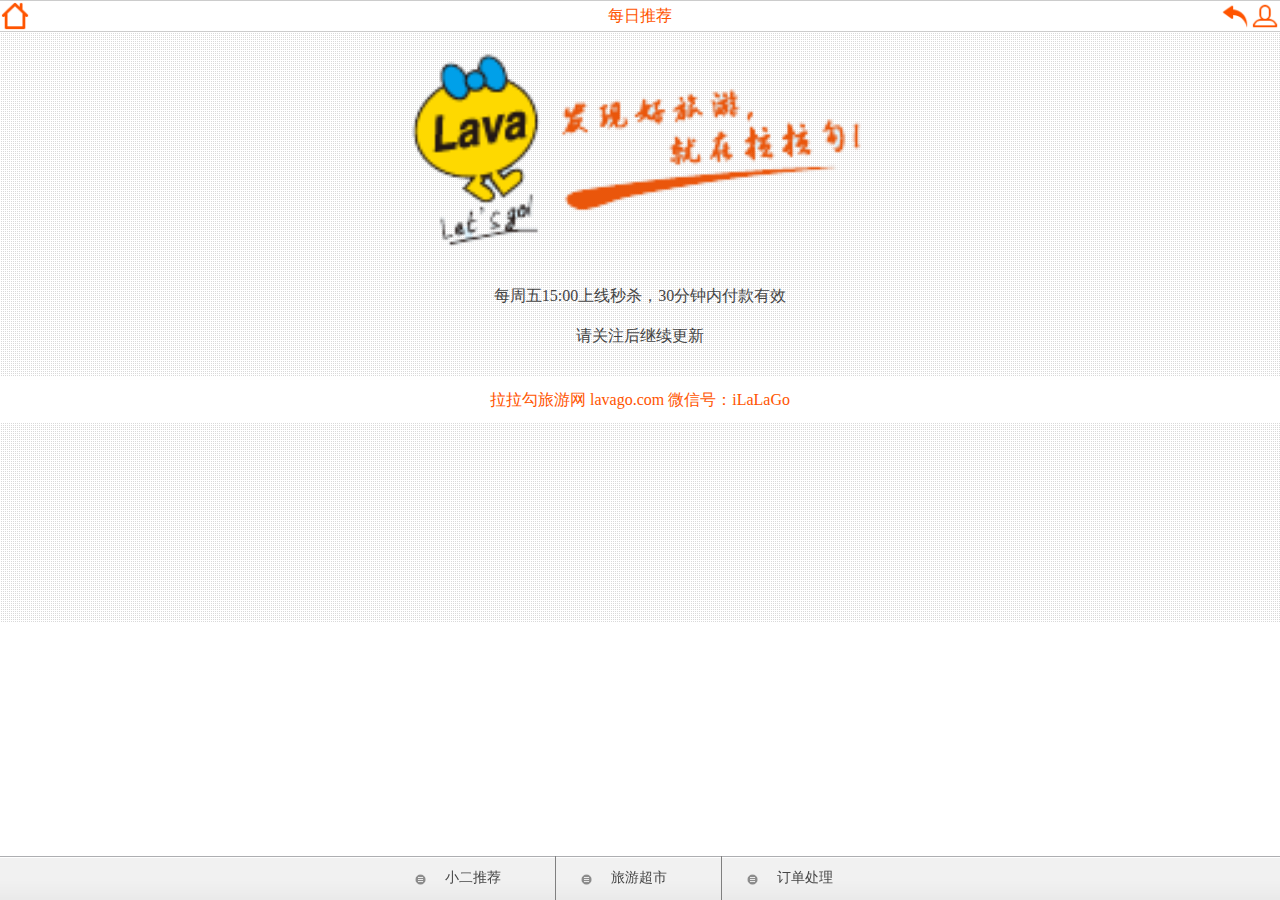
<file: tuijian.html>
<!DOCTYPE html>
<html lang="en">
<head>
	<meta charset="UTF-8">
	<title>每日推荐</title>
	<meta name="viewport" content="width=device-width,initial-scale=1,minimum-scale=1,maximum-scale=1,user-scalable=no" />
	<link rel="stylesheet" type="text/css" href="css/publiheader.css">
	<link rel="stylesheet" type="text/css" href="css/tuijian.css">
</head>
<body>
<!-- 头部 -->
	<div class="header">
		<div class="logo"><a href="index.html"><img src="images/home.png" /></a></div>
		<div class="wenzi"><a href="#">每日推荐</a></div>
		<div class="user"><a href="index.html"><img src="images/goback.png" /></a><a href="login.html"><img src="images/userlogin.png" /></a></div>
	</div>
	<div class="content">
		<div class="tj">
			<a href="#"><img src="images/tj1.png" />
				<p>每周五15:00上线秒杀，30分钟内付款有效</p>
				<p>请关注后继续更新</p>
			</a>
		</div>
		<div class="tz">
			<div class="tzcon">
				<a href="index.html">拉拉勾旅游网 lavago.com 微信号：iLaLaGo</a>
			</div>
		</div>
	</div>
<!-- 底部 -->
<div class="footer">
		<div class="menu">
			<div>
				<ul class="menu2">
					<li><a href="miaosha.html">清仓秒杀</a></li>
					<li><a href="tuijian.html">每次推荐</a></li>
					<li><a href="xianshitemai.html">限时特卖</a></li>
					<li><a href="lvyousearch.html">旅游搜索</a></li>
				</ul>
				<a href="#" class="menu1"><img src='images/coin.png'/>小二推荐</a>
			</div>
			<div class="menu_kk">
				<ul class="menu2">
					<li><a href="zijiatemai.html">自驾特卖</a></li>
					<li><a href="rendain.html">当季热点</a></li>
					<li><a href="xianshitemai.html">限时抢购</a></li>
										<li><a href="paihangbang.html">排行榜</a></li>
				</ul>
				<a href="#" class="menu1"><img src='images/coin.png'/>旅游超市</a>
			</div>
			<div>
				<ul class="menu2">
					<li><a href="linezixun.html">在线咨询</a></li>
					<li><a href="login.html">我的订单</a></li>
					<li><a href="paihangbang.html">排行榜</a></li>
					<li><a href="zhoumoshuaidan.html">周末尾单</a></li>
				</ul>
				<a href="#" class="menu1"><img src='images/coin.png'/>订单处理</a>
			</div>
		</div>
	</div>
</body>
	<script type="text/javascript" src='js/ziding_jquery.js'></script>
	<script type="text/javascript" src='js/dibu.js'></script>
</html>
</file>
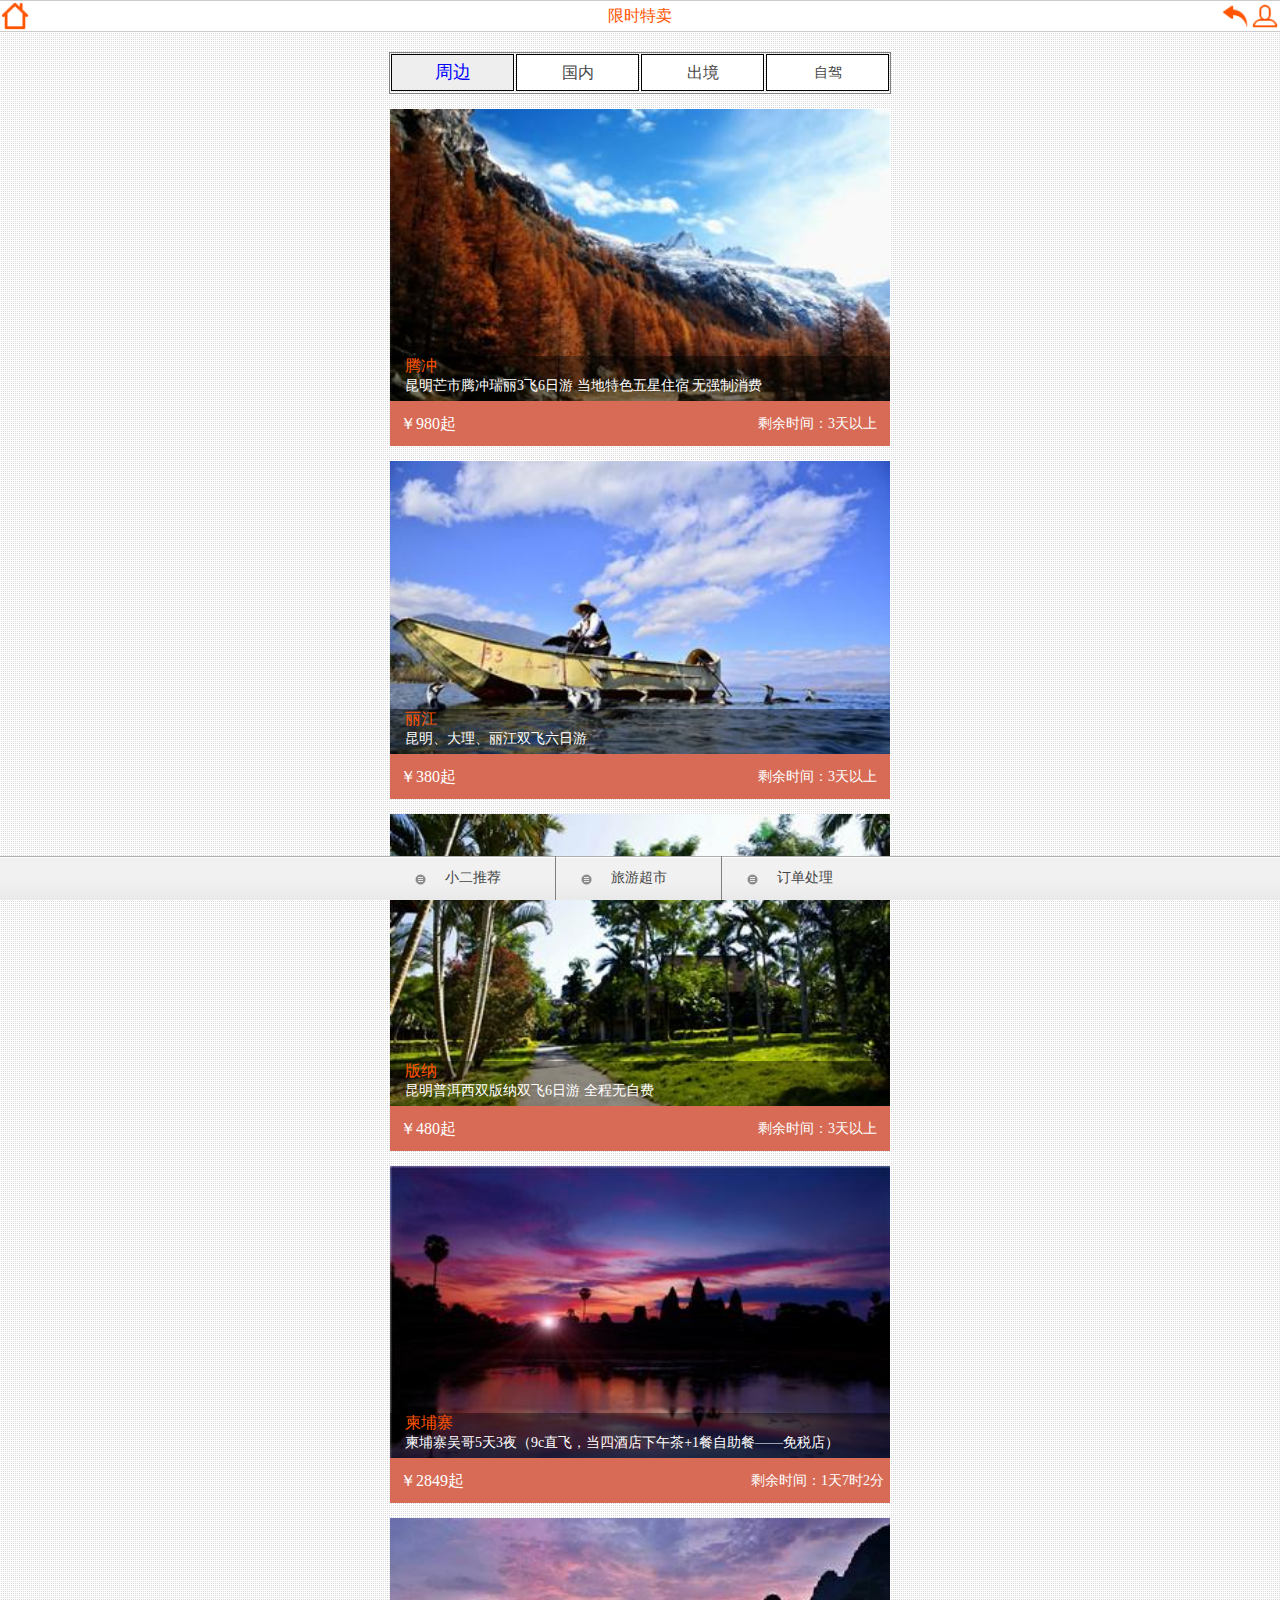
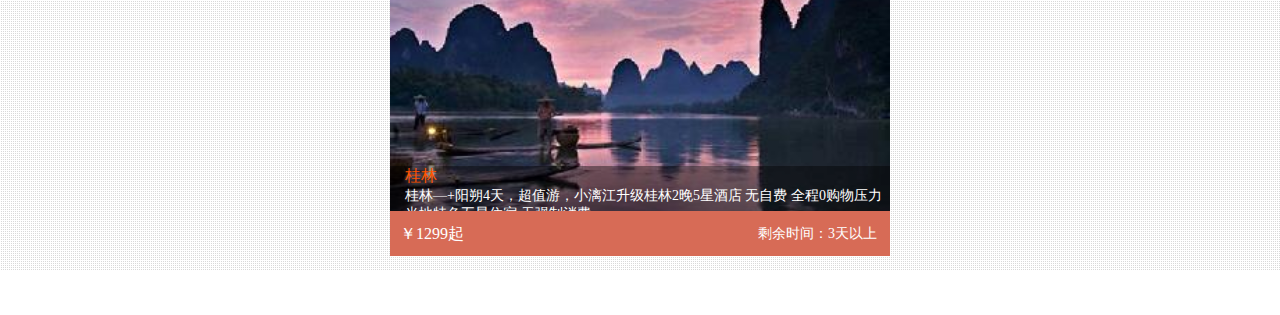
<file: xianshitemai.html>
<!DOCTYPE html>
<html lang="en">
<head>
	<meta charset="UTF-8">
	<title>限时特卖</title>
	<meta name="viewport" content="width=device-width,initial-scale=1,minimum-scale=1,maximum-scale=1,user-scalable=no" />
	<link rel="stylesheet" type="text/css" href="css/publiheader.css">
	<link rel="stylesheet" type="text/css" href="css/xianshitemai.css">
</head>
<body>
<!-- 头部 -->
	<div class="header">
		<div class="logo"><a href="index.html"><img src="images/home.png" /></a></div>
		<div class="wenzi"><a href="index.html">限时特卖</a></div>
		<div class="user"><a href="index.html"><img src="images/goback.png" /></a><a href="login.html"><img src="images/userlogin.png" /></a></div>
	</div>
<!-- content -->
	<div class="content">
		<ul class="liebiao">
			<li  class="set">周边</li>
			<li>国内</li>
			<li>出境</li>
			<li><a href="zijiatemai.html">自驾</a></li>
		</ul>
		<ul class="ms">
			<li>
				<a href="#"><img src="images/ms1.jpg" /></a>
				<div class="jieshao">
					<span>腾冲</span>
					<p>昆明芒市腾冲瑞丽3飞6日游 当地特色五星住宿 无强制消费</p>
				</div>
				<div class="jiage">
					<div class="jiage_left"><p>￥980起</p></div>
					<div class="jiage_right">剩余时间：3天以上</div>
				</div>
			</li>
			<li>
				<a href="#"><img src="images/ms2.jpg" /></a>
				<div class="jieshao">
					<span>丽江</span>
					<p>昆明、大理、丽江双飞六日游</p>
				</div>
				<div class="jiage">
					<div class="jiage_left"><p>￥380起</p></div>
					<div class="jiage_right">剩余时间：3天以上</div>
				</div>
			</li>
			<li>
				<a href="#"><img src="images/ms3.jpg" /></a>
				<div class="jieshao">
					<span>版纳</span>
					<p>昆明普洱西双版纳双飞6日游 全程无自费</p>
				</div>
				<div class="jiage">
					<div class="jiage_left"><p>￥480起</p></div>
					<div class="jiage_right">剩余时间：3天以上</div>
				</div>
			</li>
			<li>
				<a href="#"><img src="images/ms4.jpg" /></a>
				<div class="jieshao">
					<span>柬埔寨</span>
					<p>柬埔寨吴哥5天3夜（9c直飞，当四酒店下午茶+1餐自助餐——免税店）</p>
				</div>
				<div class="jiage">
					<div class="jiage_left"><p>￥2849起</p></div>
					<div class="jiage_right">剩余时间：1天7时2分20秒</div>
				</div>
			</li>
			<li>
				<a href="#"><img src="images/ms5.jpg" /></a>
				<div class="jieshao">
					<span>桂林</span>
					<p>桂林—+阳朔4天，超值游，小漓江升级桂林2晚5星酒店 无自费 全程0购物压力 当地特色五星住宿 无强制消费</p>
				</div>
				<div class="jiage">
					<div class="jiage_left"><p>￥1299起</p></div>
					<div class="jiage_right">剩余时间：3天以上</div>
				</div>
			</li>
		</ul>
	</div>
<!-- 底部 -->
<div class="footer">
		<div class="menu">
			<div>
				<ul class="menu2">
					<li><a href="miaosha.html">清仓秒杀</a></li>
					<li><a href="tuijian.html">每次推荐</a></li>
					<li><a href="xianshitemai.html">限时特卖</a></li>
					<li><a href="lvyousearch.html">旅游搜索</a></li>
				</ul>
				<a href="#" class="menu1"><img src='images/coin.png'/>小二推荐</a>
			</div>
			<div class="menu_kk">
				<ul class="menu2">
					<li><a href="zijiatemai.html">自驾特卖</a></li>
					<li><a href="rendain.html">当季热点</a></li>
					<li><a href="xianshitemai.html">限时抢购</a></li>
										<li><a href="paihangbang.html">排行榜</a></li>
				</ul>
				<a href="#" class="menu1"><img src='images/coin.png'/>旅游超市</a>
			</div>
			<div>
				<ul class="menu2">
					<li><a href="linezixun.html">在线咨询</a></li>
					<li><a href="login.html">我的订单</a></li>
					<li><a href="paihangbang.html">排行榜</a></li>
					<li><a href="zhoumoshuaidan.html">周末尾单</a></li>
				</ul>
				<a href="#" class="menu1"><img src='images/coin.png'/>订单处理</a>
			</div>
		</div>
	</div>
	<div class="fotter"></div>
</body>
	<script type="text/javascript" src='js/ziding_jquery.js'></script>
	<script type="text/javascript" src='js/dibu.js'></script>
	<script type="text/javascript" src='data/data.js'></script>
	<script type="text/javascript">
		$('.liebiao li').click(function(){
			$($(this)).addClass("set").siblings().removeClass("set");
			$('.ms').empty();
			var index = $(this).index();
			$.each(list.result[index], function(i,item) {
				// console.log(list.result[index]);
				// console.log(item.img);
				var li = $('<li>\
				<a href="#"><img src="'+item.img+'" /></a>\
				<div class="jieshao">\
					<span>'+item.td+'</span>\
					<p>'+item.ms+'</p>\
				</div>\
				<div class="jiage">\
					<div class="jiage_left"><p>'+item.price+'</p></div>\
					<div class="jiage_right">'+item.time+'</div>\
				</div>\
			</li>')
			$('.ms').append(li);
			});
	})
	</script>
	
</html>
</file>
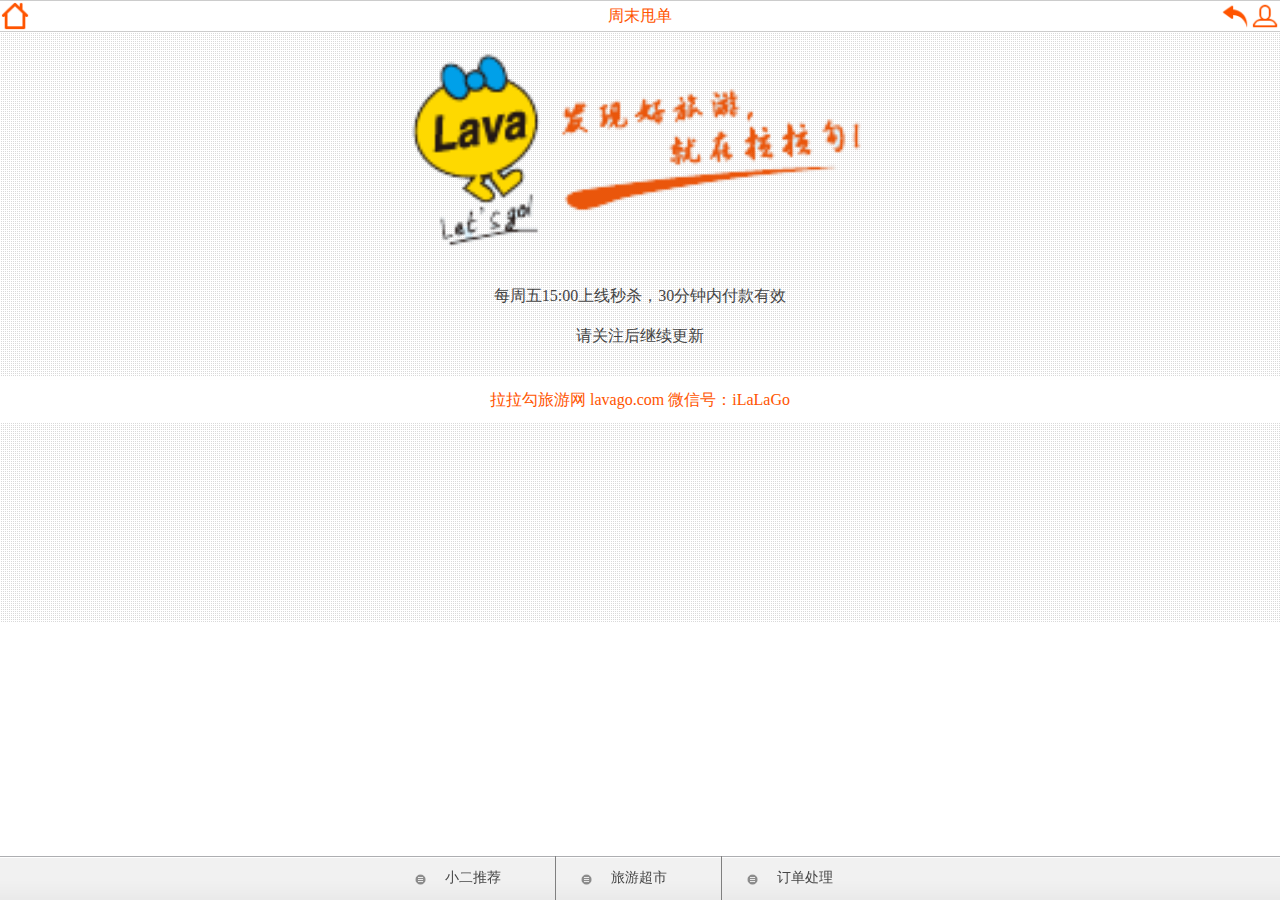
<file: zhoumoshuaidan.html>
<!DOCTYPE html>
<html lang="en">
<head>
	<meta charset="UTF-8">
	<title>周末甩单</title>
	<meta name="viewport" content="width=device-width,initial-scale=1,minimum-scale=1,maximum-scale=1,user-scalable=no" />
	<link rel="stylesheet" type="text/css" href="css/publiheader.css">
	<link rel="stylesheet" type="text/css" href="css/tuijian.css">
</head>
<body>
<!-- 头部 -->
	<div class="header">
		<div class="logo"><a href="index.html"><img src="images/home.png" /></a></div>
		<div class="wenzi"><a href="#">周末甩单</a></div>
		<div class="user"><a href="index.html"><img src="images/goback.png" /></a><a href="login.html"><img src="images/userlogin.png" /></a></div>
	</div>
	<div class="content">
		<div class="tj">
			<a href="#"><img src="images/tj1.png" />
				<p>每周五15:00上线秒杀，30分钟内付款有效</p>
				<p>请关注后继续更新</p>
			</a>
		</div>
		<div class="tz">
			<div class="tzcon">
				<a href="index.html">拉拉勾旅游网 lavago.com 微信号：iLaLaGo</a>
			</div>
		</div>
	</div>
<!-- 底部 -->
	<div class="footer">
		<div class="menu">
			<div>
				<ul class="menu2">
					<li><a href="miaosha.html">清仓秒杀</a></li>
					<li><a href="tuijian.html">每次推荐</a></li>
					<li><a href="xianshitemai.html">限时特卖</a></li>
					<li><a href="lvyousearch.html">旅游搜索</a></li>
				</ul>
				<a href="#" class="menu1"><img src='images/coin.png'/>小二推荐</a>
			</div>
			<div class="menu_kk">
				<ul class="menu2">
					<li><a href="zijiatemai.html">自驾特卖</a></li>
					<li><a href="rendain.html">当季热点</a></li>
					<li><a href="xianshitemai.html">限时抢购</a></li>
										<li><a href="paihangbang.html">排行榜</a></li>
				</ul>
				<a href="#" class="menu1"><img src='images/coin.png'/>旅游超市</a>
			</div>
			<div>
				<ul class="menu2">
					<li><a href="linezixun.html">在线咨询</a></li>
					<li><a href="login.html">我的订单</a></li>
					<li><a href="paihangbang.html">排行榜</a></li>
					<li><a href="zhoumoshuaidan.html">周末尾单</a></li>
				</ul>
				<a href="#" class="menu1"><img src='images/coin.png'/>订单处理</a>
			</div>
		</div>
	</div>
</body>
	<script type="text/javascript" src='js/ziding_jquery.js'></script>
	<script type="text/javascript" src='js/dibu.js'></script>
</html>
</file>
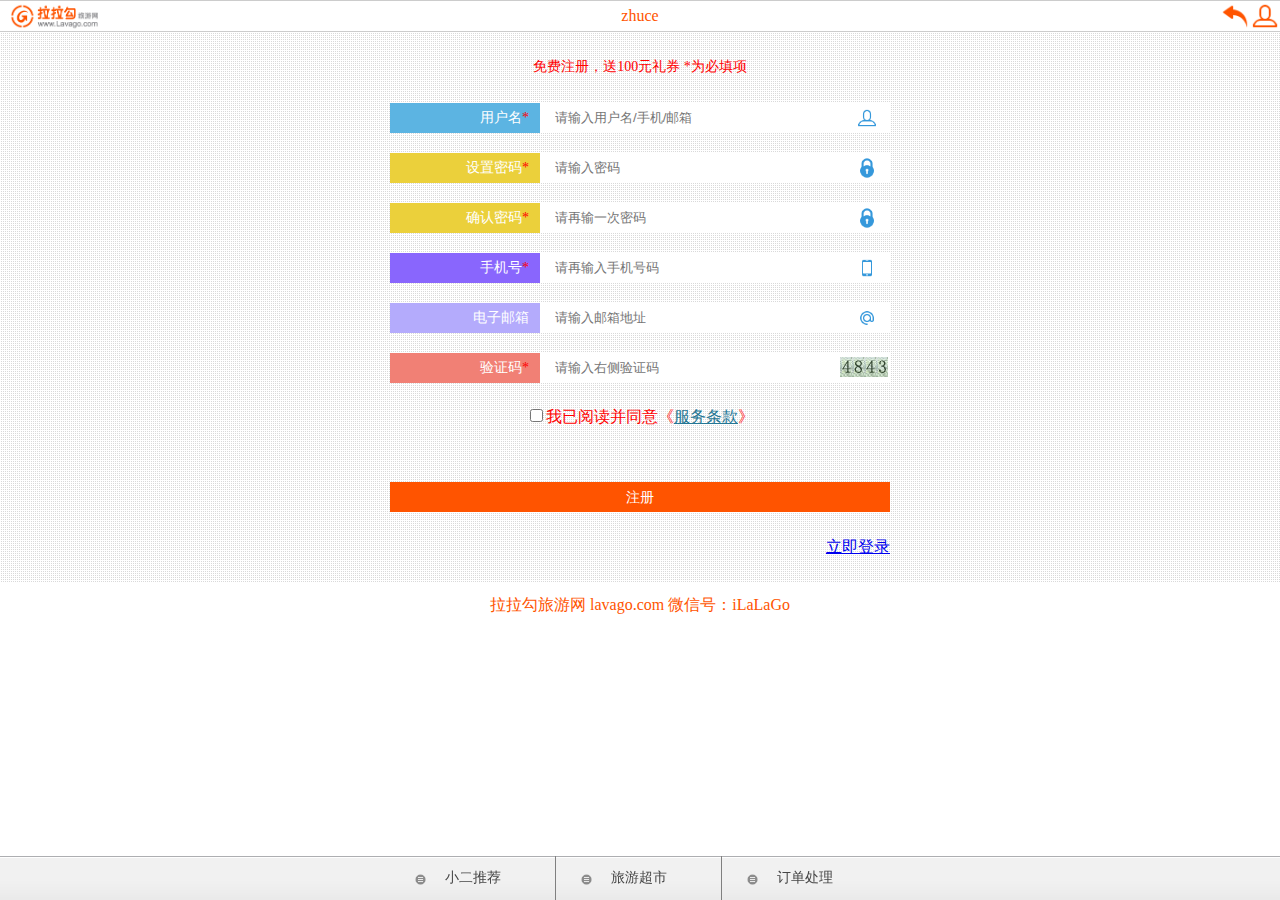
<file: zhuce.html>
<!DOCTYPE html>
<html lang="en">
<head>
	<meta charset="UTF-8">
	<title>注册</title>
	<meta name="viewport" content="width=device-width,initial-scale=1,minimum-scale=1,maximum-scale=1,user-scalable=no" />
	<link rel="stylesheet" type="text/css" href="css/publiheader.css">
	<link rel="stylesheet" type="text/css" href="css/zhuce.css">
</head>
<body>
<!-- 头部 -->
	<div class="header">
		<div class="logo"><a href="index.html"><img src="images/y_logomain.jpg" /></a></div>
		<div class="wenzi"><a href="#">zhuce</a></div>
		<div class="user"><a href="login.html"><img src="images/goback.png" /></a><a href="#"><img src="images/userlogin.png" /></a></div>
	</div>
<!-- content -->
	<div class="content">
	<ul class="info">
		<li class="fist"><p>免费注册，送100元礼券 *为必填项</p></li>
		<li ><div class="users"><span>用户名<font>*</font></span><input type="text" placeholder="请输入用户名/手机/邮箱"></div><span class="login"><img src="images/login.png"></span></li>
		<li><div class="pwd"><span>设置密码<font>*</font></span><input type="text" placeholder="请输入密码"></div><span class="pwdl"><img src="images/lock.png"></span></li>
		<li><div class="pwd1"><span>确认密码<font>*</font></span><input type="text" placeholder="请再输一次密码"></div><span class="pwdl"><img src="images/lock.png"></span></li>
		<li><div class="phone"><span>手机号<font>*</font></span><input type="text" placeholder="请再输入手机号码"></div><span class="pwdl"><img src="images/tel.png"></span></li>
		<li><div class="emial"><span>电子邮箱</span><input type="text" placeholder="请输入邮箱地址"></div><span class="pwdl"><img src="images/at.png"></span></li>
		<li><div class="yan"><span>验证码<font>*</font></span><input type="text" placeholder="请输入右侧验证码"></div><div class="yanzhen"><img src="images/y4.gif"><img src="images/y8.gif"><img src="images/y4.gif"><img src="images/y3.gif"></div></li>
		<li class="heyue"><input type="checkbox" name=""><span>我已阅读并同意《<a href="#">服务条款</a>》</span></li>
		<li class="denglu"><a href="#">注册</a></li>
		<li class="zhuce"><a href="login.html">立即登录</a></li>
	</ul>
	<!--  -->
		<div class="tz">
			<div class="tzcon">
				<a href="index.html">拉拉勾旅游网 lavago.com 微信号：iLaLaGo</a>
			</div>
		</div>
	</div>
<!-- 底部 -->
	<div class="footer">
		<div class="menu">
			<div>
				<ul class="menu2">
					<li><a href="miaosha.html">清仓秒杀</a></li>
					<li><a href="tuijian.html">每次推荐</a></li>
					<li><a href="xianshitemai.html">限时特卖</a></li>
					<li><a href="lvyousearch.html">旅游搜索</a></li>
				</ul>
				<a href="#" class="menu1"><img src='images/coin.png'/>小二推荐</a>
			</div>
			<div class="menu_kk">
				<ul class="menu2">
					<li><a href="zijiatemai.html">自驾特卖</a></li>
					<li><a href="rendain.html">当季热点</a></li>
					<li><a href="xianshitemai.html">限时抢购</a></li>
										<li><a href="paihangbang.html">排行榜</a></li>
				</ul>
				<a href="#" class="menu1"><img src='images/coin.png'/>旅游超市</a>
			</div>
			<div>
				<ul class="menu2">
					<li><a href="linezixun.html">在线咨询</a></li>
					<li><a href="login.html">我的订单</a></li>
					<li><a href="paihangbang.html">排行榜</a></li>
					<li><a href="zhoumoshuaidan.html">周末尾单</a></li>
				</ul>
				<a href="#" class="menu1"><img src='images/coin.png'/>订单处理</a>
			</div>
		</div>
	</div>
</body>
</html>
</file>
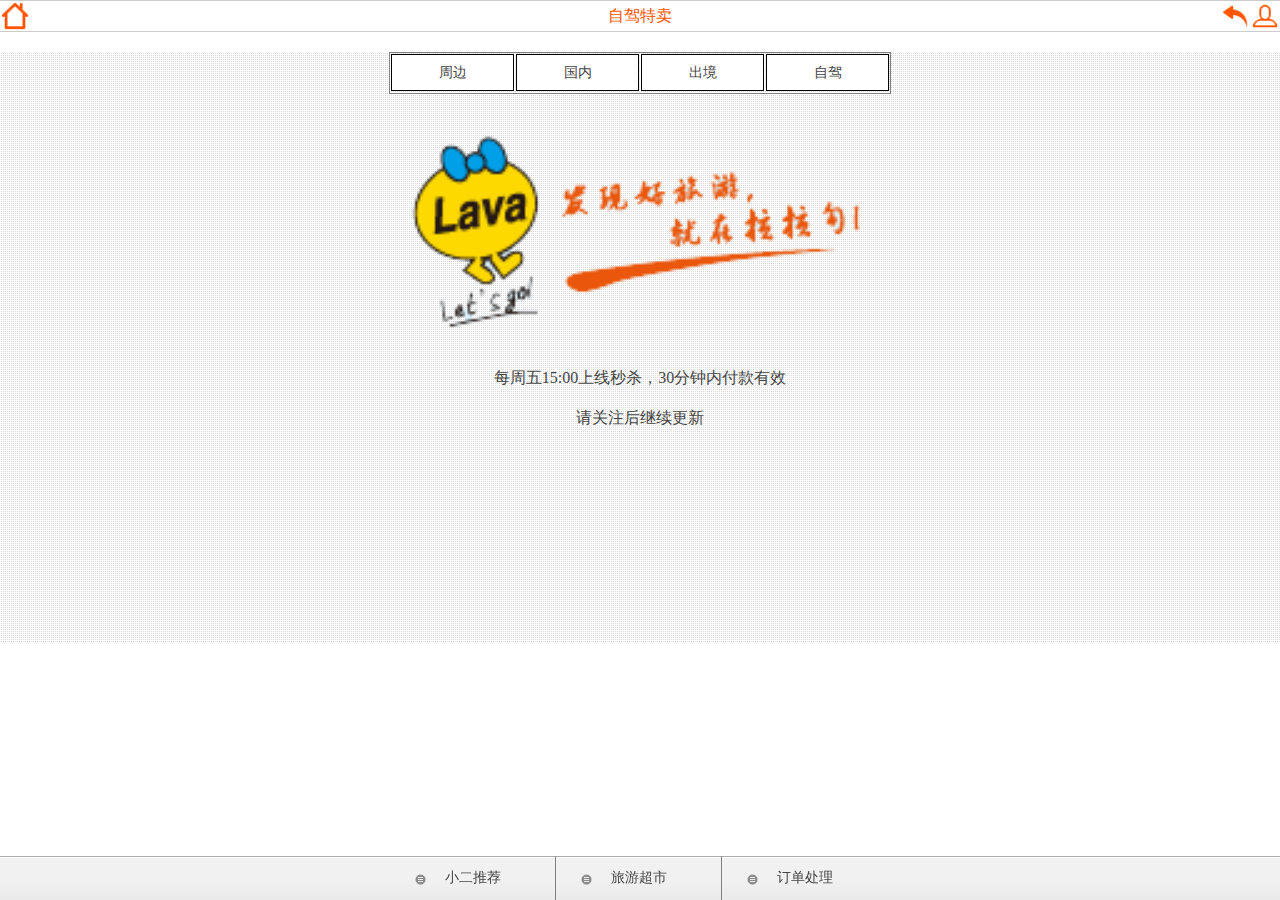
<file: zijiatemai.html>
<!DOCTYPE html>
<html lang="en">
<head>
	<meta charset="UTF-8">
	<title>自驾特卖</title>
	<meta name="viewport" content="width=device-width,initial-scale=1,minimum-scale=1,maximum-scale=1,user-scalable=no" />
	<link rel="stylesheet" type="text/css" href="css/publiheader.css">
	<link rel="stylesheet" type="text/css" href="css/tuijian.css">
	<link rel="stylesheet" type="text/css" href="css/zijiatemian.css">
</head>
<body>
<!-- 头部 -->
	<div class="header">
		<div class="logo"><a href="index.html"><img src="images/home.png" /></a></div>
		<div class="wenzi"><a href="#">自驾特卖</a></div>
		<div class="user"><a href="xianshitemai.html"><img src="images/goback.png" /></a><a href="login.html"><img src="images/userlogin.png" /></a></div>
	</div>
	<div class="content">
		<ul class="liebiao">
			<li><a href="xianshitemai.html">周边</a></li>
			<li><a href="xianshitemai.html">国内</a></li>
			<li><a href="xianshitemai.html">出境</a></li>
			<li><a href="#">自驾</a></li>
		</ul>
		<div class="tj">
			<a href="#"><img src="images/tj1.png" />
				<p>每周五15:00上线秒杀，30分钟内付款有效</p>
				<p>请关注后继续更新</p>
			</a>
		</div>
	</div>
<!-- 底部 -->
	<div class="footer">
		<div class="menu">
			<div>
				<ul class="menu2">
					<li><a href="miaosha.html">清仓秒杀</a></li>
					<li><a href="tuijian.html">每次推荐</a></li>
					<li><a href="xianshitemai.html">限时特卖</a></li>
					<li><a href="lvyousearch.html">旅游搜索</a></li>
				</ul>
				<a href="#" class="menu1"><img src='images/coin.png'/>小二推荐</a>
			</div>
			<div class="menu_kk">
				<ul class="menu2">
					<li><a href="zijiatemai.html">自驾特卖</a></li>
					<li><a href="rendain.html">当季热点</a></li>
					<li><a href="xianshitemai.html">限时抢购</a></li>
										<li><a href="paihangbang.html">排行榜</a></li>
				</ul>
				<a href="#" class="menu1"><img src='images/coin.png'/>旅游超市</a>
			</div>
			<div>
				<ul class="menu2">
					<li><a href="linezixun.html">在线咨询</a></li>
					<li><a href="login.html">我的订单</a></li>
					<li><a href="paihangbang.html">排行榜</a></li>
					<li><a href="zhoumoshuaidan.html">周末尾单</a></li>
				</ul>
				<a href="#" class="menu1"><img src='images/coin.png'/>订单处理</a>
			</div>
		</div>
	</div>
</body>
	<script type="text/javascript" src='js/ziding_jquery.js'></script>
	<script type="text/javascript" src='js/dibu.js'></script>
</html>
</file>
<file: css/index.css>
html,body,div,p,ul,li,ol,h1,h2,h3,h4,h5,h6{
	padding: 0;
	margin: 0;
}
a{
	text-decoration: none;
}
li{
	list-style: none;
}
.header{
	width: 100%;
	height: 30px;
	background-color:#fff;
	position: relative;
	border-top: 1px solid #CCCCCC;
	border-bottom: 1px solid #CCCCCC;
}
.logo{
	position: absolute;
	top: 0;
	left: 0;
}
.logo img{
	width:46%;
}
.wenzi{
    line-height: 30px;
    text-align: center; 
}
.wenzi a{
	 color:#FF5400;
}
.user{
	position: absolute;
	top: 0;
	right: 0;
}
/*content*/
.content{
	width: 100%;
	background-image: url(../images/bg.gif);
}
.banner{
	width: 100%;
	max-width: 500px;
	margin:auto;
}
.banner img{
	width: 100%;
}
.swiper-pagination-bullet {
    width: 8px;
    height: 8px;
    display: inline-block;
    border-radius: 100%;
    background: gray;
    opacity: 1;
}
.swiper-pagination-bullet-active {
    opacity: 1;
    background: white;
}
.content_zj{
	display: flex;
	max-width:500px;
	margin: auto;
}
.content_zj div{
	position: relative;
	flex: 1;
	text-align: center;
	margin: auto;
}
.content_zj div span{
	position: absolute;
	top: 5px;
	left: 15px;
	color: white;
}
.content_zj div img{
	width: 90%;
}
.wangzhi{
	max-width: 500px;
	height: 40px;
	margin: auto;
	text-align: center;
	line-height: 40px;
	background-color: white;
	color:#FF5400;
}
/*底部*/
.footer{
	position: fixed;
	bottom: 0;
	width: 100%;
	height: 44px;
	background:url(../images/menubg.png);
	background-repeat: repeat-x;
}
.fotter{
	width: 100%;
	height: 44px;
}
.menu{
	max-width: 500px;
	margin: auto;
	height: 100%;
}
.menu div{
	width: 33%;
	height: 100%;
	float: left;
	position: relative;
}
.menu_kk{
	border-left: 1px solid gray;
	border-right: 1px solid gray;
}
.menu1{
    display: block;
    height: 100%;
    line-height: 44px;
    font-size: 14px;
    text-align: center;
    background-size: 7%;
    color: #454545;
}
.menu1 img{
	width: 7%;
    display: block;
    position: absolute;
    top: 40%;
    left: 15%;
}
.menu2{
	width: 100px;
	height: 175px;
	position: absolute;
	bottom: 60px;
	left: 20px;
	background: url(../images/navbg4.png) no-repeat;
	background-size: cover;
	display: none;
}
.menu2 li{
	text-align: center;
	height: 40px;
	line-height: 40px;
	font-size: 14px;
}
.menu2 li a{
	color: #454545;
}
.TOtop{
	position: fixed;
	bottom: 50px;
	right: 5%;
	display: none;
}
</file>
<file: css/publiheader.css>
html,body,div,p,ul,li,ol,h1,h2,h3,h4,h5,h6{
	padding: 0;
	margin: 0;
}
a{
	text-decoration: none;
}
li{
	list-style: none;
}
.header{
	position: relative;
	width: 100%;
	height: 30px;
	background-color:#fff;
	border-top: 1px solid #CCCCCC;
	border-bottom: 1px solid #CCCCCC;
}
.header img{
	height: 30px;
}
.logo{
	position: absolute;
	top: 0;
	left: 0;
}
.wenzi{
	line-height: 30px;
    text-align: center; 
}
.wenzi a{
	 color:#FF5400;
}
.user{
	position: absolute;
	top: 0;
	right: 0;
}
/*底部*/
.footer{
	position: fixed;
	bottom: 0;
	width: 100%;
	height: 44px;
	background:url(../images/menubg.png);
	background-repeat: repeat-x;
}
.fotter{
	width: 100%;
	height: 44px;
}
.menu{
	max-width: 500px;
	margin: auto;
	height: 100%;
}
.menu div{
	width: 33%;
	height: 100%;
	float: left;
	position: relative;
}
.menu_kk{
	border-left: 1px solid gray;
	border-right: 1px solid gray;
}
.menu1{
    display: block;
    height: 100%;
    line-height: 44px;
    font-size: 14px;
    text-align: center;
    background-size: 7%;
    color: #454545;
}
.menu1 img{
	width: 7%;
    display: block;
    position: absolute;
    top: 40%;
    left: 15%;
}
.menu2{
	width: 100px;
	height: 175px;
	position: absolute;
	bottom: 60px;
	left: 20px;
	background: url(../images/navbg4.png) no-repeat;
	background-size: cover;
	display: none;
}
.menu2 li{
	text-align: center;
	height: 40px;
	line-height: 40px;
	font-size: 14px;
}
.menu2 li a{
	color: #454545;
}
</file>
<file: css/chanpin.css>
.content{
	width: 100%;
	overflow: hidden;
	background: url(../images/bg.gif);
}
.tilte{
	max-width: 500px;
	height: 60px;
	margin: 10px auto; 
	background: url(../images/tour_bg.png);
	background-repeat: repeat-x;
	background-position: center;
}
.tupain{
	max-width:500px;
	margin: 10px auto;
}
.tu{
	width: 100%;
}
.tu img{
	width: 100%;
}
.lists{
	max-width: 500px;
	margin: auto;
	overflow: hidden;
	border:1px solid #dfe0df;
	background: #fff;
	margin: 5px auto;
}
.lists li{
	width: 99%;
	height: 30px;
	line-height:30px;
	text-align: left;
	border:1px solid #dfe0df;
	position: relative;
	margin: 5px auto;
}

.cp1 a{
	font-size: 16px;
	color: #4FC4F6;
	display: inline-block;
	margin-left: 25px;
	margin-top: -2px;
}
.tb1{
	background: url(../images/i0.png) no-repeat;
}
.tb2{
	background: url(../images/sp0.png) no-repeat;
}
.tb3{
	background: url(../images/k0.png) no-repeat;
}
.tb4{
	background: url(../images/pbg.png) no-repeat;
}
.tb1,.tb2,.tb3,.tb4{
	display: inline-block;
	width: 20px;
	height: 20px;
	background-size:100% 100%;
	background-position: center;
	position: absolute;
	top: 5px;
	left: 2px;
}
.cp2{
	width: 99%;
}
.cp2_2 div{
	margin: 2px 2px;
}
.cp2_left{
	width: 20%;
	float: left;
	height: 25px;
	text-align: center;
	line-height: 25px;
	font-size: 14px;
	border: 1px solid #dfe0df;.
}
.cp2_right{
	width: 76%;
	float: right;
	height: 25px;
	font-size: 14px;
	line-height: 20px;
	border: 1px solid #dfe0df;.
}
/* 产品亮点 */
.cp2_1{
	width: 99%;
	border: 1px solid #dfe0df;
	margin:1px;
}
.tese{
	font-size: 14px;
	padding-left: 15px;
}
</file>
<file: css/linezixun.css>
html,body,h1,h2,h3,h4,h5,h6,div,p,ul,li,ol{
	padding: 0;
	margin:0;
}
html,body{
	width: 100%;
	height: 100%;
}
a{
	text-decoration: none;
}
.header{
	max-width: 500px;
	margin: auto;
	height: 30px;
	border-top:1px solid gray;
	background: #fff;
	border-bottom: 1px solid gray;
	position: relative;
}
.header img{
	height:30px;
}
.logo{
	position: absolute;
	top: 0;
	left: 0;
}
.wenzi{
	line-height: 30px;
    text-align: center; 
}
.wenzi a{
	 color:#FF5400;
}
.user{
	position: absolute;
	top: 0;
	right: 0;
}
.bg{
	width: 100%;
	height: 100%;
	background: url(../images/bg.gif);
}
.zixuan{
	max-width: 500px;
	height: 470px;
	border: 1px solid #B1C1DD;
	background: #F1F1F1;
}
.box{
	width: 96%;
	height: 91%;
	margin:10px 0 0 10px;
	border: 1px solid #B1C1DD;
	background: #fff;
}
.title{
	width: 98%;
    height: auto;
    line-height: 20px;
    background: #fff;
    font-size: 13px;
    padding-left: 10px;
    border-bottom: 1px solid #B1C1DD;
}
.title a{
	color: #4D83B9;
}
.zi{
	font-size: 12px;
    padding-left: 10px;
    color: blue;

}
.line{
	width: 100%;
	height: 30px;
	line-height: 30px;
	margin: 10px 0;
	position: relative;
	margin-left: 10px;
}
.line_left{
	width: 25%;
	float: left;
	height: 34px;
	text-align: center;
	background: #DFF3FF;
}
.line_left span{
	font-size: 14px;
	color: #454545;
}
.line_left font{
	color: red;
}
.inp1{
	float: left;
	width: 37%;
	border:2px solid #DFF3FF;
}
.inp1 input{
    height: 24px;
    width: 180px;
    border: none;
    outline: none;
}
.inp2{
	float: left;
	width:30%;
	font-size: 14px;
}
.inp1_1{
	float: left;
	width: 65%;
	border:2px solid #DFF3FF;
}
.inp1_1 input{
    height: 24px;
    width: 211px;
    border: none;
    outline: none;

}
.inp2_2{
	position: absolute;
	top: 0;
	left: 125px;
	font-size: 14px;
}
.txt{
	max-width: 500px;
	margin-left: 10px;
	margin: auto;
}
.tel{
    float: left;
    width: 79%;
    height: 140px;
    margin-bottom: 40px;
    border: 2px solid #DFF3FF;
    margin-left: 10px;
}
.tel textarea{
	width: 98%;
	height: 98%;
	border: none;
}
.img{
	float: left;
	width: 18%;
	height: 144px;
	position: relative;
}
.img img{
	position: absolute;
    bottom: 0;
    right: 4px;
    width: 80px;
    height: 80px;
}
</file>
<file: css/login.css>
.content{
	width: 100%;
	height: 590px;
	overflow: hidden;
	background: url(../images/bg.gif);
}
.info{
	max-width: 500px;
	margin:20px auto;
}
.info li{
	height: 30px;
	background: #fff;
	margin: 20px 0;
	line-height: 30px;
	position: relative;
}
.users,.pwd{
	position: absolute;
	top: 0;
	left: 0;
}
.users span,.pwd span{
	display: inline-block;
    width: 139px;
    text-align: right;
    background: #5CB4E2;
    color: white;
    height: 30px;
    font-size: 14px;
    padding-right: 11px;
}
.pwd span{
	background: #EBD03B !important;
}
.users input,.pwd input{
	border: none;
    padding-left: 15px;
    outline:none;
}
.login,.pwdl{
	position: absolute;
    top: 5px;
    right: 2px;	
}
.login img,.pwdl img{
	width: 70%;
}
.denglu{
	text-align: center;
    margin-top: 50px !important;
    background: #FF5400 !important;
}
.denglu a{
	color: white;
	font-size: 14px;
}
.zhuce{
    background: none !important;
    text-align: right !important;
}
.zhuce a{
   display: block;
   text-decoration:underline;
}
.tz{
	width: 100%;
	height: 45px;
	background: #fff;
}
.tzcon{
	max-width: 500px;
	height: 45px;
	margin: auto;
	line-height: 45px;
	text-align: center;
}
.tzcon a{
	color: #ff5400;
}
</file>
<file: css/lvyousearch.css>
.content{
	width: 100%;
	overflow: hidden;
	background: url(../images/bg.gif);
}
.search{
	max-width: 500px;
	margin:10px auto;
	background: #fff;
	border: 1px solid #dfe0df;
	padding: 2px;
}
.box{
	height: 35px;
	border: 1px solid #dfe0df;
}
.search input{
	padding-left: 10px;
	float: left;
	width: 75%;
	height: 82%;
}
.search_right{
	display: inline-block;
    width: 21%;
    height: 35px;
    text-align: center;
    background: #4FC4F6;
}
.search_box{
	max-width:500px;
	margin: 10px auto;
	border:1px solid #dfe0df;
	padding: 2px;
	background: #fff;
}
.title{
	width: 99%;
	height: 30px;
	border:1px solid #dfe0df;
	margin-left: 1px;
	line-height: 30px;
	position: relative;
}
.title span{
    display: inline-block;
    position: absolute;
    bottom: 1px;
    left: 30px;
}
.title img{
	width: 22px;
}
.search1{
	max-width: 500px;
	margin:2px auto;
	border:1px solid #dfe0df;
}
.line{
	display: flex;
}
.line a{
	display: block;
	flex: 1px;
}
.line div{
	position: relative;
	height: 74px;
	flex: 1;
	margin: 2px;
	text-align: center;
	overflow: hidden;
}
.line div img{
    width: 150%;
    left: -50%;
}
.line div span{
	position:absolute;
	bottom: 0;
	left: 0;
	width: 100%;
	line-height: 20px;
	font-size: 14px;
	height: 20px;
	color: #fff;
	background: rgba(0,0,0,0.4);
	display: block;
}
.line_1{
	max-width: 500px;
	margin:auto;
	display: flex;
}
.line_1 div{
	height: 35px;
	flex: 1;
	border:1px solid #dfe0df;
	margin: 2px;
	text-align: center;
	line-height: 35px;
	background:#F8F8F8;
}
.line_1 a{
	font-size: 14px;
	color: #454545;
}
.tz{
	width: 100%;
	height: 45px;
	background: #fff;
	margin-bottom: 10px;
}
.tzcon{
	max-width: 500px;
	height: 45px;
	margin: auto;
	line-height: 45px;
	text-align: center;
}
.tzcon a{
	color: #ff5400;
}
.over{
	display:block;
	white-space:nowrap; 
	overflow:hidden; 
	text-overflow:ellipsis;
}
</file>
<file: css/panghangpang.css>
.content{
	width: 100%;
	overflow: hidden;
	background: url(../images/bg.gif);
}
.liebiao{
	max-width: 500px;
	height:40px;
	margin:20px auto;
	display: flex;
	border: 1px solid #dfe0df;
}
.liebiao li{
	float: left;
    border-right: 1px solid #dfe0df;
    flex: 1;
    text-align: center;
    line-height: 35px;
    margin: 1px 1px;
    background: white;
    color: #454545;
}
.zizu{
	border-right: none !important;
}
.liebiao li a{
	width: 100%;
	height: 100%;
	display: block;
	font-size: 14px;
	color: #454545;
}
.list{
	max-width: 500px;
	height: 650px;
	margin: auto;
}
.list li{
	position: relative;
	height: 50px;
	margin: 20px auto;
}
.list li span{
	position: absolute;
	bottom: 0;
	right:15px;
	font-size: 16px;
	color: #FF5400;
}
.img{
	float: left;
	width: 10%;
}
.miaosu{
	width: 90%;
	float: right;
}
.miaosu a{
	font-size: 14px;
	color: #454545;
}
.tz{
	width: 100%;
	height: 45px;
	margin-bottom: 20px;
	background: #fff;
}
.tzcon{
	max-width: 500px;
	height: 45px;
	margin: auto;
	line-height: 45px;
	text-align: center;
}
.tzcon a{
	color: #ff5400;
}
</file>
<file: css/rendian.css>
.content{
	width: 100%;
	overflow: hidden;
	background: url(../images/bg.gif);
}
.r1{
	max-width: 500px;
	margin: 10px auto;
	background:white;
	border: 1px solid #dfe0df;
}
.title{
    width: 98%;
    height: 30px;
    line-height: 30px;
    border: 1px solid #dfe0df;
    text-align: center;
    margin:3px;
}
.title a{
	font-size: 16px;
	font-weight: bold;
	color: black;
}
.r1_ul{
	width: 98%;
	border: 1px solid #dfe0df;
	margin: 3px;
	overflow: hidden;
}
.r1_ul li{
    float: left;
    width: 237px;
    height: 35px;
    line-height: 35px;
    border: 1px solid #dfe0df;
    margin: 3px;
    text-align: center;
    background: #F8F8F8;
}
.r1_ul li a{
	font-size: 16px;
	color: #454545;
}
.tz{
	width: 100%;
	height: 45px;
	background: #fff;
	margin-bottom: 20px;
}
.tzcon{
	max-width: 500px;
	height: 45px;
	margin: auto;
	line-height: 45px;
	text-align: center;
}
.tzcon a{
	color: #ff5400;
}
</file>
<file: css/tuijian.css>
.content{
	widows: 100%;
	height: 590px;
	background: url(../images/bg.gif);
}
.tj{
	max-width: 500px;
	height: 345px;
	margin:auto;
	position: relative;
}
.tj img{
	width: 100%;
}
.tj a{
	color: #454545;
}
.tj p{
	height: 40px;
	font-size: 16px;
	font-family: '黑体';
	text-align: center;
}
.tz{
	width: 100%;
	height: 45px;
	background: #fff;
}
.tzcon{
	max-width: 500px;
	height: 45px;
	margin: auto;
	line-height: 45px;
	text-align: center;
}
.tzcon a{
	color: #ff5400;
}
</file>
<file: css/xianshitemai.css>
.content{
	width: 100%;
	overflow: hidden;
	background: url(../images/bg.gif);
}
.liebiao{
	max-width: 500px;
	height: 40px;
	margin:20px auto;
	display: flex;
	border: 1px solid gray;
}
.liebiao li{
	flex: 1;
    border: 1px solid black;
    width: 121px;
    height: 35px;
    text-align: center;
    line-height: 35px;
    margin: 1px 1px;
    background: white;
    color: #454545;
}
.liebiao li a{
	width: 100%;
	height: 100%;
	display: block;
	font-size: 14px;
	color: #454545;
}
.json{
	max-width: 500px;
	margin: auto;
}
.ms{
	max-width: 500px;
	overflow: hidden;
	margin: auto;
	margin-top: -20px;
	text-align: center;
}
.ms li img{
	width: 100%;
}
.ms li{
	position: relative;
	margin:15px 0;
}
.jieshao{
	position: absolute;
	width: 100%;
	height: 45px;
	bottom: 45px;
	background: rgba(0,0,0,0.4);
}
.jieshao>span{
	display:block;
	text-align: left;
	color: #FF5400;
	margin-left: 15px;
}
.jieshao p{
	font-size: 14px;
	color: white;
	text-align: left;
	margin-left: 15px;
}
.jiage {
	position: absolute;
	width: 100%;
	height: 45px;
	bottom: 0;
	background:#D76B56;
}
.jiage_left{
	float: left;
	line-height: 45px;
	color: white;
}
.jiage_left p{
	margin-left: 10px;
}
.jiage_right{
	float: right;
	width: 145px;
	line-height: 45px;
	color: white;
	font-size: 14px;
	text-align: center;
}
.set{
	display: inline-block;
	background:#eee!important;
	color: blue !important;
	font-size: 18px !important;
	font-weight: 500;
}
</file>
<file: css/zhuce.css>
.content{
	width: 100%;
	height: 590px;
	overflow: hidden;
	background: url(../images/bg.gif);
}
.info{
	max-width: 500px;
	margin:20px auto;
}
.info font{
	color: red;
}
.info li{
	height: 30px;
	background: #fff;
	margin: 20px 0;
	line-height: 30px;
	position: relative;
}
.users,.pwd,.pwd1.phone,.emial,.yan{
	position: absolute;
	top: 0;
	left: 0;
}
.users span,.pwd span,.pwd1 span,.phone span,.emial span,.yan span{
	display: inline-block;
    width: 139px;
    text-align: right;
    background: #5CB4E2;
    color: white;
    height: 30px;
    font-size: 14px;
    padding-right: 11px;
}
.pwd span,.pwd1 span{
	background: #EBD03B !important;
}
.phone span{
	background: #8966FD !important;
}
.emial span{
	background: #B4ABFC !important;
}
.yan span{
	background: #F18075 !important;	
}
.users input,.pwd input,.pwd1 input,.phone input,.emial input,.yan input{
	border: none;
    padding-left: 15px;
    outline:none;
}
.login,.pwdl{
	position: absolute;
    top: 5px;
    right: 2px;
}
.yanzhen{
	position: absolute;
    top: 5px;
    right: 2px;
}
.login img,.pwdl img{
	width: 70%;
}
.fist{
	background: none !important;
	text-align: center;
	color: red;
	font-size: 14px;
}
.denglu{
	text-align: center;
    margin-top: 50px !important;
    background: #FF5400 !important;
}
.denglu a{
	color: white;
	font-size: 14px;
}
.zhuce{
    background: none !important;
    text-align: right !important;
}
.zhuce a{
   display: block;
   text-decoration:underline;
}
.tz{
	width: 100%;
	height: 45px;
	background: #fff;
}
.tzcon{
	max-width: 500px;
	height: 45px;
	margin: auto;
	line-height: 45px;
	text-align: center;
}
.tzcon a{
	color: #ff5400;
}
.heyue{
	background: none !important;
	text-align: center;
}
.heyue span{
	color: red;
}
.heyue span a{
	color: #247694;
   text-decoration:underline;
	
}
</file>
<file: css/zijiatemian.css>
.liebiao{
	max-width: 500px;
	height: 40px;
	margin:20px auto;
	border: 1px solid gray;
}
.liebiao li{
	float: left;
    border: 1px solid black;
    width: 121px;
    height: 35px;
    text-align: center;
    line-height: 35px;
    margin: 1px 1px;
    background: white;
}
.liebiao li a{
	width: 100%;
	height: 100%;
	display: block;
	font-size: 14px;
	color: #454545;
}
</file>
<file: css/miaosha.css>
.content{
	width: 100%;
	background: url(../images/bg.gif);
}
.ms{
	max-width: 500px;
	overflow: hidden;
	margin: auto;
	text-align: center;
}
.ms li img{
	width: 100%;
}
.ms li{
	position: relative;
	margin:15px 0;
}
.jieshao{
	position: absolute;
	width: 100%;
	height: 45px;
	bottom: 45px;
	background: rgba(0,0,0,0.4);
}
.jieshao>span{
	display:block;
	text-align: left;
	color: #FF5400;
	margin-left: 15px;
}
.jieshao p{
	font-size: 14px;
	color: white;
	text-align: left;
	margin-left: 15px;
}
.jiage {
	position: absolute;
	width: 100%;
	height: 45px;
	bottom: 0;
	background:#D76B56;
}
.jiage_left{
	float: left;
	line-height: 45px;
	color: white;
}
.jiage_left p{
	margin-left: 10px;
}
.jiage_right{
	float: right;
	width: 145px;
	line-height: 45px;
	color: white;
	font-size: 14px;
	text-align: center;
}
/*底部*/
.guanzhu{
	text-align: center;
	height: 60px;
	font-size: 15px;
	line-height: 40px;
}
</file>
